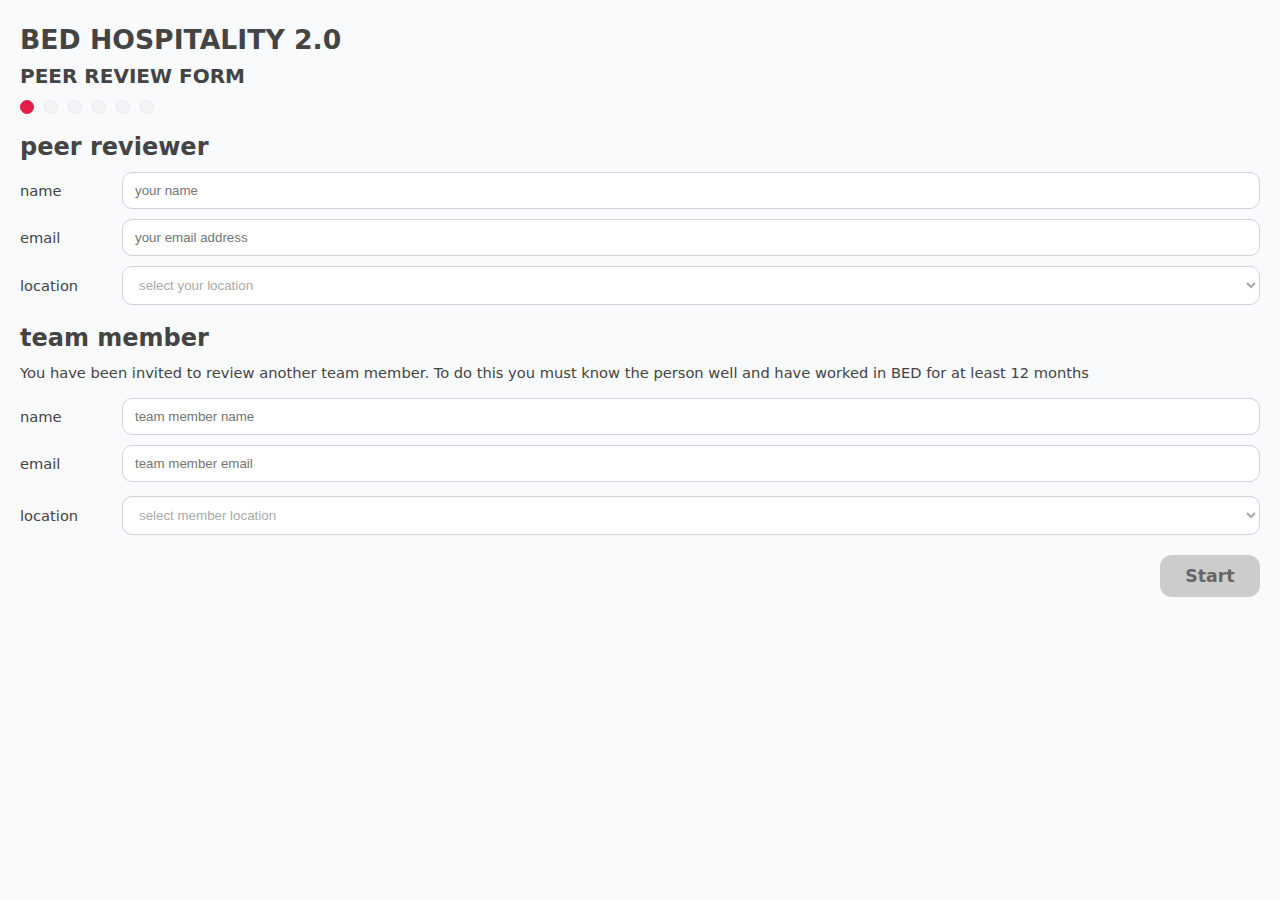
<file: peer/index.html>
<!DOCTYPE html>
<html lang="en">
    <head>
        <meta charset="utf-8" />
        <meta content="width=device-width, initial-scale=1" name="viewport" />
        <title>BED HOSPITALITY — Self-Assessment</title>
        <style>
            /* === FINAL consolidated fixes === */
            @media print {
                /* --- Score by Group rows --- */
                #pdfReport #pdfGroupRows td {
                    padding: 8px 1px !important;
                    vertical-align: middle !important;
                    font-size: 12px !important;
                    text-align: left !important;
                }

                /* --- STATEMENTS header bar alignment --- */
                #pdfReport .statements-bar {
                    display: grid !important;
                    grid-template-columns: 10% 55% 20% 15% !important; /* NO | STATEMENT | GROUP | SCORE */
                    align-items: center !important;
                    padding: 6px 10px !important;
                }
                #pdfReport .statements-bar .lbl-stmt {
                    grid-column: 1 / span 2 !important;
                    justify-self: start !important;
                    text-align: left !important;
                }
                #pdfReport .statements-bar .lbl-group {
                    grid-column: 3 !important;
                    justify-self: start !important;
                    text-align: left !important;
                }
                #pdfReport .statements-bar .lbl-score {
                    grid-column: 4 !important;
                    justify-self: center !important;
                    text-align: center !important;
                }
            }
        </style>

        <style>
              :root{
                --pad:20px; --label-w:96px; --gap:6px;
                --brand-blue:#1E90FF; --blue:#1E90FF;
                --progress-red:#E11D48; --progress-gray:#f3f4f6; --gray-300:#cfd4dc;
                --text:#111; --muted:#555; --line:#e5e7eb;
              }
              *{box-sizing:border-box}
              body{font-family:system-ui, Arial, sans-serif; background:#F9FAFB; color:var(--text); margin:0}
              .container{width:100%; margin:0; padding:24px var(--pad)}

              .h1, h1 {
              font-size:20pt;
              margin:0 0 8px 0;
              line-height:1.2;
              font-weight:900;   /* updated to heavy weight */
              color:#444;         /* unified dark gray */
            }
              .subheader{
              font-size:15pt;
              font-weight:800;
              color:#444;
              margin:0 0 12px 0;
            }
              .section-title{
              font-size:18pt;
              font-weight:700;
              color:#444;
              margin:18px 0 10px 0;
              line-height:1.25;
            }
              .intro{
              font-size:11pt;
              font-weight:400;
              line-height:1.4;
              color:#444;
              margin:4px 0 14px 0;
            }

              .progress{display:flex; gap:10px; margin:6px 0 16px 0}
              .dot{
              width:14px;
              height:14px;
              border-radius:50%;
              background:var(--progress-gray);
              border:1px solid #e5e7eb;
            }
              .dot.active{background:var(--progress-red); border-color:var(--progress-red)}

              .row{display:grid; grid-template-columns:minmax(84px, var(--label-w)) 1fr; column-gap:var(--gap); align-items:center; margin:10px 0}
              .row>label{
              font-size:11pt;
              font-weight:400;
              color:#444;
              white-space:normal;
              word-break:break-word;
            }
              .row>input, .row>select{width:100%; padding:10px 12px; font-size:10pt; border:1px solid var(--gray-300); border-radius:10px; background:#fff; transition:box-shadow .15s, border-color .15s}
              .row>input:focus, .row>select:focus{outline:none; border-color:rgba(30,144,255,.8); box-shadow:0 0 0 3px rgba(30,144,255,.18); background:#fff}
              select:invalid{color:#aaa}

              .actions{padding-left:calc(var(--label-w) + var(--gap)); margin-top:14px; display:flex; gap:10px; justify-content:flex-end}
              button { width: 100px; height: 42px; font-size: 12pt; border: none; border-radius: 14px; text-align: center; }
            button:enabled{background:var(--blue); color:#fff; cursor:pointer;}
            button:disabled{background:#ccc; color:#666; cursor:not-allowed;}


              .btn-secondary{width:120px; height:42px; font-size:12pt;}

              /* QUESTIONS */
              .q-item{padding:12px 0;  display:grid; grid-template-columns: 26px 1fr; column-gap:6px; align-items:baseline}
              .q-num{
              font-size:11pt;
              font-weight:500;       /* medium weight */
              line-height:1.4;
              color:#444;
              text-align:right;
            }
              .q-body{display:block}
              .q-title{
              display:block;
              font-size:11pt;
              font-weight:500;       /* medium weight */
              margin:0 0 3px 0;
              line-height:1.4;
              color:#444;
            }
              .q-sub{
              display:block;
              font-size:11pt;
              font-weight:400;       /* normal weight */
              margin:0 0 8px 0;
              line-height:1.4;
              color:#444;
            }
              .pill{display:inline-block; width:30px; height:30px; line-height:30px; text-align:center; border:1px solid #cfcfcf; border-radius:50%; margin-right:10px; cursor:pointer; user-select:none; font-size:16px}
              .pill.selected{background:var(--blue); color:#fff}

              /* SCORE */
              .score-kicker{font-size:11pt; font-weight:400; color:#666666; margin:12px 0 8px 0}
              .score-big{font-size:20pt; font-weight:900; color:#444; margin:0 0 24px 0}
              .gauge{position:relative; height:28px; border-radius:8px; background:linear-gradient(90deg,#ef4444 0%, #f59e0b 35%, #fbbf24 50%, #84cc16 70%, #22c55e 100%);}
              .gauge::after{content:""; position:absolute; top:-8px; bottom:-8px; width:10px; border-radius:6px; background:#444}

              /* Congrats */
              .big-check{width:120px; height:120px; border-radius:60px; background:var(--blue); display:flex; align-items:center; justify-content:center; margin:16px auto}
              .big-check:after{content:'✔'; color:#fff; font-weight:800; font-size:54px}
              .center{text-align:center}

              @media (max-width:340px){ .row{grid-template-columns:1fr; row-gap:6px} .actions{padding-left:0} .q-item{grid-template-columns: 26px 1fr;} }

              /* =========================
                 PRINT: Blue-branded template
                 Only edit inside @media print for PDF design changes.
                 ========================= */
              #pdfReport{display:none}
              @media print{

            .row>label{
              font-size:11pt;
              font-weight:400;
              color:#444;
            }
                body{background:#fff; color:#000}
                main, .modal-backdrop{display:none !important}
                #pdfReport{display:block; font-family:Arial, Helvetica, sans-serif; padding:18px 24px}

                /* ====== CHANGE COLORS HERE (global brand blue) ====== */
                /* Safe: adjust the brand blue for PDF only */
                :root{ --blue:#1E90FF; }

                /* Title block */
                .pdf-top{display:grid; grid-template-columns: 1fr 220px; gap:16px; align-items:start; margin-bottom:10px}
                .pdf-title{font-size:45px; font-weight:1000; color:1E90FF; margin:0}
                .pdf-sub { font-size:30px; font-weight:600; color:1E90FF; margin:2px 0 10px 0; line-height:1.2; text-align:left; }
                .pdf-date { font-size:15px; font-weight:450; color:1E90FF; margin:2px 0; line-height:1.2; text-align:left; }
                .pdf-divider{height:1px; background:#cfd4dc; margin:8px 0 14px 0}

                /* ====== SCORE BOX (SAFE TO EDIT) ====== */
                .score-box{
                  background:var(--blue) !important;     /* Safe: change to a hex if you want a different blue */
                  -webkit-print-color-adjust: exact;     /* Safari/Chrome */
                  print-color-adjust: exact;             /* Firefox */
                  color:#fff !important;                 /* Safe: change text color if needed */
                  border-radius:16px;
                  padding:12px 14px;
                  text-align:center;
                }
                .score-box .pct{font-size:40px; font-weight:800; margin:4px 0 2px 0}
              .score-box .raw { font-size:20px; font-weight:700; color:#fff !important; margin-bottom:6px; }
             }

            /* ====== SECTION HEADERS (SAFE TO EDIT) ====== */
            .sec-h { background:var(--blue) !important; -webkit-print-color-adjust: exact; print-color-adjust: exact; font-size:15px; color:#fff !important; font-weight:600; text-transform:uppercase; padding:6px 10px; border-radius:4px; margin:16px 0 8px 0; }
            .pdf-top { display:grid; grid-template-columns: 1fr 180px; gap:16px; align-items:start; margin-bottom:10px; }
            .pdf-title { font-size:34px; font-weight:900; color:var(--blue); margin:0; }

                /* ====== TABLE HEADERS (SAFE TO EDIT) ====== */
                table{width:100%; border-collapse:collapse}
                th{
                  background:var(--blue) !important;     /* Safe: header row color */
                  -webkit-print-color-adjust: exact;
                  print-color-adjust: exact;
                  color:#fff !important;
                  font-weight:800; text-transform:uppercase; font-size:12px; padding:8px
                }
                td{border:1px solid #d1d5db; font-size:12px; padding:8px; vertical-align:top}
                .muted{color:#666666; font-size:11px}

                /* Statements specifics */
                .st-no{width:6%}
                .st-group{width:18%}
                .st-rating{width:12%}
                .st-title{font-weight:800}
              }

              .rec-text{font-size:9pt; font-weight:400; color:#666666; margin-top:30px; line-height:1.6;}

              .group-results-header{font-size:18pt; font-weight:800; color:#444; margin-bottom:8px;}

              .rec-kicker{font-size:10pt; font-weight:400; color:#999999; margin:12px 0 8px 0}

              .group-desc{line-height:1.35; margin-top:2px; margin-bottom:14px; color:#666; font-size:.95em;}

              .score-section{margin-top:40px;}

              .group-row{padding:2px 0; margin-bottom:0;}

            /* Phase A, Step 1 final refinement — only horizontal light blue lines */
            @media print {

              /* Remove horizontal padding for Employee info cells */
              #pdfReport #pdfEmpName,
              #pdfReport #pdfEmpEmail,
              #pdfReport #pdfEmpHotel {
                padding-left: 0 !important;
                padding-right: 0 !important;
              }

              /* Table borders */
              #pdfReport table,
              #pdfReport th,
              #pdfReport td {
                border: none !important; /* remove all borders completely */
              }
              #pdfReport td {
                border-bottom: 0.5px solid #87CEFA !important; /* thin light blue horizontal line only */
              }
              #pdfReport tr:last-child td {
                border-bottom: none !important;
              }
            }

            /* Phase A — Side borders removal (print only) */
            @media print {
              /* Kill any container/card borders or shadows */
              #pdfReport .card { border: 0 !important; box-shadow: none !important; }
              /* Ensure no table frame borders */
              #pdfReport table {
                border: 0 !important;
                border-left: 0 !important;
                border-right: 0 !important;
                border-top: 0 !important;
                border-bottom: 0 !important;
                border-collapse: collapse !important;
              }
              /* Ensure no vertical borders on cells */
              #pdfReport th,
              #pdfReport td {
                border-left: 0 !important;
                border-right: 0 !important;
              }
              /* Keep only horizontal light-blue separators */
              #pdfReport td { border-bottom: 0.5px solid #87CEFA !important; }
              #pdfReport tr:last-child td { border-bottom: none !important; }
            }

            /* Phase A — Set default print page size to A4 */
            @media print {
              @page {
                size: A4;
                margin: 15mm;
              }
            }
            @media print {
              /* Information table matches Score by Group styling */
              #pdfReport #pdfInfoTable {
                table-layout: fixed;
                width: 100%;
                border-collapse: collapse;
              }
              #pdfReport #pdfInfoTable td {
                padding: 8px 1px !important;
                font-size: 12px !important;
                vertical-align: middle !important;
                text-align: left !important;
                border-bottom: 0.5px solid #87CEFA !important;
                overflow-wrap: anywhere;      /* allow long text to break */
                word-break: break-word;       /* prevent overflow */
              }
              #pdfReport #pdfInfoTable tr:last-child td {
                border-bottom: none !important;
              }
              #pdfReport #pdfInfoTable td:nth-child(odd) {
                font-weight: 600; /* make label cells bold */
              }
            }

            /* PDF: Assessment header bar with three labels aligned to table columns */
            @media print {
              #pdfReport .assess-bar{
                display:grid;
                grid-template-columns: 2fr 0.6fr 3fr; /* match group / % / description proportions */
                column-gap: 0;
                align-items: center;
              }
              #pdfReport .assess-bar .lbl-group{ text-align:left; }
              #pdfReport .assess-bar .lbl-pct{ text-align:center; }
              #pdfReport .assess-bar .lbl-desc{ text-align:left; }
            }
            @media print {
              /* Uniform spacing for all section headers */
              #pdfReport .sec-h.assess-bar {
                margin-top: 16px !important;
                margin-bottom: 6px !important;
                padding: 4px 8px !important;
              }
            }

            /* PDF: lock Statements table column widths */
            @media print {
              #pdfReport .statements-table { table-layout: fixed; width: 100%; }
            }

            /* PDF: lock Information section to 20/30/20/30 total width */
            @media print {
              /* Ensure the whole info section spans exactly the report width */
              #pdfReport .info-grid {
                display: grid !important;
                grid-template-columns: 50% 50%; /* two cards side-by-side => total 100% */
                width: 100% !important;
                gap: 0 0; /* avoid extra horizontal spacing */
              }
              /* Inside each card: labels 40%, fields 60% -> combined = 20%/30% of total */
              #pdfReport .info-grid .card {
                display: grid !important;
                grid-template-columns: 40% 60%;
                box-sizing: border-box;
                width: 100%;
                border: 0 !important; /* keep no card borders in print */
                box-shadow: none !important;
                padding-left: 12px;
                padding-right: 12px;
              }
              /* Label cells left column, field cells right column */
              #pdfReport .info-grid .card .label,
              #pdfReport .info-grid .card .kv-label { grid-column: 1; text-align: left; }
              #pdfReport .info-grid .card .value,
              #pdfReport .info-grid .card .kv-value { grid-column: 2; text-align: left; }

              /* Make sure rows align and wrap properly */
              #pdfReport .info-grid .card > * {
                break-inside: avoid;
              }
            }
              /* Align STATEMENTS over NO column (left with numbers) */
              #pdfReport .statements-bar .lbl-stmt { grid-column: 1; text-align: left; }
              /* Align GROUP over Group col, left aligned */
              #pdfReport .statements-bar .lbl-group { grid-column: 3; text-align: left; }
              /* Align SCORE over Score col, centered */
              #pdfReport .statements-bar .lbl-score { grid-column: 4; text-align: center; }

              /* Body cells alignment */
              #pdfReport .statements-table td:nth-child(1) { text-align: left; }   /* NO. */
              #pdfReport .statements-table td:nth-child(2) { text-align: left; }   /* STATEMENT text */
              #pdfReport .statements-table td:nth-child(3) { text-align: left; }   /* GROUP values */
              #pdfReport .statements-table td:nth-child(4) { text-align: center; } /* SCORE values */
            }

            /* PDF: Fine-tune Statements section header alignment and hide duplicate header rows */
            @media print {
              /* Normalize padding for the header bar to align with table columns */
              #pdfReport .statements-bar {
                padding-left: 0 !important;
                padding-right: 0 !important;
                margin-left: 0 !important;
                margin-right: 0 !important;
              }
              #pdfReport .statements-bar span {
                margin: 0 !important;
                padding: 0 !important;
              }
              #pdfReport .statements-bar .lbl-stmt { grid-column: 1; text-align: left; }
              #pdfReport .statements-bar .lbl-group { grid-column: 3; text-align: left; }
              #pdfReport .statements-bar .lbl-score { grid-column: 4; text-align: center; }

              /* Body cells alignment */
              #pdfReport .statements-table td:nth-child(1) { text-align: left; }
              #pdfReport .statements-table td:nth-child(2) { text-align: left; }
              #pdfReport .statements-table td:nth-child(3) { text-align: left; }
              #pdfReport .statements-table td:nth-child(4) { text-align: center; }

              /* Hide any residual header row (NO/STATEMENT/GROUP/RATING) */
              #pdfReport .statements-table thead,
              #pdfReport .statements-table tr:first-child th {
                display: none !important;
              }
              #pdfReport .statements-table tr:first-child td {
                display: none !important;
              }
            }

            /* PDF: Information section row vertical centering and remove bold labels */
            @media print {
              /* Vertically center each row in the Personal/Peer cards */
              #pdfReport .info-grid .card > * {
                display: flex !important;
                align-items: center !important;
                line-height: 1.3;
              }
              /* Remove bold from labels in Information section */
              #pdfReport .info-grid .card .label,
              #pdfReport .info-grid .card .kv-label,
              #pdfReport .info-grid .card .label b,
              #pdfReport .info-grid .card .label strong,
              #pdfReport .info-grid .card .kv-label b,
              #pdfReport .info-grid .card .kv-label strong {
                font-weight: 400 !important;
              }
            }
        </style>
        <script id="embeddedQuestions" type="application/json">
            []
        </script>
        <style>
            /* === FINAL fixes v68: Statements duplicate header removal + header alignment (print only) === */
            @media print {

                /* Align blue header bar labels with table columns */
                #pdfReport .statements-bar {
                    display: grid !important;
                    column-gap: 0 !important;
                    padding: 0 !important;
                    margin: 0 !important;
                }
                #pdfReport .statements-bar .lbl-stmt {
                    grid-column: 2 !important;
                    text-align: left !important;
                }
                #pdfReport .statements-bar .lbl-group {
                    grid-column: 3 !important;
                    text-align: left !important;
                }
                #pdfReport .statements-bar .lbl-score {
                    grid-column: 4 !important;
                    text-align: center !important;
                }

                /* Hide the table's header row to avoid duplication under the blue bar */
                #pdfReport #pdfStatements thead,
                #pdfReport #pdfStatements thead tr,
                #pdfReport #pdfStatements thead th {
                    display: none !important;
                }
            }
        </style>
        <style>
            /* === FINAL fixes v69: Information section row alignment + unbold labels (screen + print) === */
            #pdfReport .info-grid .fields {
                align-items: center !important;
            }
            #pdfReport .info-grid .fields label {
                font-weight: 400 !important;
            }
        </style>
        <style>
            /* === FINAL fixes v70: Blue section header alignment (screen + print) === */
            #pdfReport .statements-bar {
                display: grid !important;
                column-gap: 0 !important;
                align-items: center !important;
            }
            /* 1) "STATEMENTS" label aligns from the very left of the number column (No.) */
            #pdfReport .statements-bar .lbl-stmt {
                grid-column: 1 / span 2 !important; /* occupy No. + Statement columns so left edge aligns with numbers */
                justify-self: start !important;
                text-align: left !important;
            }
            /* 2) "GROUP" left-aligned with its data column */
            #pdfReport .statements-bar .lbl-group {
                grid-column: 3 !important;
                justify-self: start !important;
                text-align: left !important;
            }
            /* 3) Entire SCORE column centered */
            #pdfReport .statements-bar .lbl-score {
                grid-column: 4 !important;
                justify-self: center !important;
                text-align: center !important;
            }
            #pdfReport #pdfStatements td:nth-child(4),
            #pdfReport #pdfStatements th:nth-child(4) {
                text-align: center !important;
            }
        </style>
        <style>
            /* === FINAL fixes v71: Match blue header height for STATEMENTS to other bars (print) === */
            @media print {
                #pdfReport .statements-bar {
                    padding: 6px 10px !important; /* same as .sec-h default */
                    margin: 16px 0 8px 0 !important; /* restore standard sec-h margins for visual consistency */
                }
            }
        </style>
        <style>
            /* === FINAL fixes v72: Match blue header height for STATEMENTS to other bars (screen + print) === */
            #pdfReport .statements-bar {
                padding: 6px 10px !important; /* same as .sec-h default */
                margin: 16px 0 8px 0 !important;
            }
        </style>
        <style>
            .number-circle {
                display: inline-flex;
                align-items: center;
                justify-content: center;
                width: 28px; /* circle size */
                height: 28px;
                border-radius: 50%; /* makes it round */
                background-color: #1e90ff; /* same blue as rating scales, adjust if needed */
                color: #fff; /* white number */
                font-size: 16px;
                font-weight: bold;
                margin-right: 10px; /* space between circle and text */
            }
            .step {
  display: flex;
  align-items: center;
  margin: 6px 0;
  font-size: 16px;
  font-weight: 500; /* increased from 500 */
  color: #666666;
}
        </style>
        <style>
            /* Final vFinal: scoring page group line layout */
            .group-line {
                display: flex;
                justify-content: space-between;
                align-items: center;
                font-weight: 600;
                margin: 2px 0;
            }

            /* Utility for hidden headings (used in pdfReport section) */
   .visually-hidden {
  position: absolute !important;
  width: 1px;
  height: 1px;
  padding: 0;
  margin: -1px;
  overflow: hidden;
  clip: rect(0, 0, 0, 0);
  white-space: nowrap;
  border: 0;
}
/* end of this style block */
</style>

  <!-- your other CSS and scripts -->

  <style>
  /* === FINAL canonical widths for Statements: 10 / 55 / 20 / 15 === */

  #pdfReport .statements-bar {
    display: grid !important;
    grid-template-columns: 10% 55% 20% 15% !important;
    align-items: center !important;
    padding: 6px 10px !important;
  }

  @media print {
    #pdfReport .statements-table { table-layout: fixed; width:100%; }
    #pdfReport .statements-table col:nth-child(1){ width:10% !important; }
    #pdfReport .statements-table col:nth-child(2){ width:55% !important; }
    #pdfReport .statements-table col:nth-child(3){ width:20% !important; }
    #pdfReport .statements-table col:nth-child(4){ width:15% !important; }
  }
  </style>
<style>
  #confirmModal{position:fixed;inset:0;background:rgba(0,0,0,.45);display:none;align-items:center;justify-content:center;z-index:9999}
  #confirmModal .modal-box{background:#fff;border-radius:14px;box-shadow:0 2px 8px rgba(0,0,0,.25);padding:22px 24px;width:86%;max-width:380px;font-family:system-ui,Arial,sans-serif;text-align:left}
  #confirmModal .title{font-size:17px;font-weight:700;color:#111;margin:0 0 8px}
  #confirmModal .text{font-size:15px;font-weight:400;color:#333;line-height:1.5;margin:0 0 18px}
  #confirmModal .actions{display:flex;justify-content:flex-end;gap:10px}
  #confirmModal button{font-size:15px;font-weight:600;border:none;border-radius:10px;padding:8px 22px;cursor:pointer}
  #confirmModal .btn-cancel{background:#ddd;color:#333}
  #confirmModal .btn-ok{background:#1E90FF;color:#fff}
</style>
<!-- 🔧 BUTTON UNIFORMITY FIX v5 — global size, style, and alignment -->
<style>
/* === Make all buttons look identical everywhere === */
button,
a.btn,
input[type="button"],
input[type="submit"],
input[type="reset"],
.popup button,
.popup a.btn,
.modal button,
.modal a.btn,
.confirm button,
.confirm a.btn {
  box-sizing: border-box !important;
  width: 100px !important;
  min-width: 100px !important;
  max-width: 100px !important;
  height: 42px !important;                     /* same height everywhere */
  font-family: system-ui, Arial, sans-serif !important;
  font-size: 13pt !important;                  /* unified readable size */
  font-weight: 600 !important;                 /* semi-bold for clarity */
  text-transform: none !important;             /* keep natural casing */
  text-align: center !important;
  padding: 10px 12px !important;
  color: #fff !important;                      /* white text */
  background-color: #1E90FF !important;        /* brand blue */
  border: none !important;
  border-radius: 12px !important;
  white-space: nowrap !important;
  display: inline-block !important;
  cursor: pointer !important;
  transition: background 0.2s ease-in-out;
}

/* Hover & disabled states for consistency */
button:hover:not(:disabled),
a.btn:hover:not(:disabled),
.popup button:hover:not(:disabled),
.modal button:hover:not(:disabled),
.confirm button:hover:not(:disabled) {
  background-color: #187bcd !important;        /* slightly darker blue */
}

button:disabled,
.popup button:disabled,
.modal button:disabled,
.confirm button:disabled {
  background-color: #ccc !important;
  color: #666 !important;
  cursor: not-allowed !important;
}

/* === Align and space all button rows globally (includes popups/modals) === */
.actions,
.popup .actions,
.modal .actions,
.confirm .actions,
.row-btns {
  display: flex !important;
  justify-content: flex-end !important;   /* right-align all buttons */
  align-items: center !important;
  gap: 12px !important;
  margin-top: 20px !important;            /* adds one blank line above */
}
</style>
<!-- PWA support -->
<link rel="manifest" href="../icons/manifest.webmanifest">
<link rel="icon" sizes="192x192" href="../icons/icon-192.png">
<meta name="theme-color" content="#1E90FF">

</head>
    <body>
        <main class="container">
            <h1>BED HOSPITALITY 2.0</h1>
            <p class="subheader">PEER REVIEW FORM</p>
            <div class="progress" id="progressHeader"><span class="dot"></span><span class="dot"></span><span class="dot"></span> <span class="dot"></span><span class="dot"></span><span class="dot"></span></div>
            <!-- PAGE 1 -->
            <section id="welcome">
                <h2 class="section-title">peer reviewer</h2>
                <div class="row"><label for="nick">name</label><input id="nick"  placeholder="your name"></div>
               <div class="row">
  <label for="email">email</label>
  <input 
    id="email" 
    name="email" 
    type="email" 
    required 
    autocomplete="email" 
     placeholder="your email address">
</div>
                <div class="row">
                    <label for="hotel">location</label>
                    <select id="hotel" required="">
                        <option disabled="" selected="" value="">select your location</option>
                        <option>BED Changkian</option>
                        <option>BED Phrasingh</option>
                        <option>BED Nimman</option>
                        <option>BED Chiangmai Gate</option>
                        <option>BED Flying</option>
                        <option>BED Support</option>
                    </select>
                </div>
                <h2 class="section-title">team member</h2>
                <p class="intro">You have been invited to review another team member. To do this you must know the person well and have worked in BED for at least 12 months</p>
                <div class="row"><label for="peerName">name</label><input id="peerName"  placeholder="team member name"></div>
                <div class="row"><label for="peerEmail">email</label><input id="peerEmail" type="email"  placeholder="team member email"></div>
                <div class="row">
                    <label for="peerHotel">location</label>
                    <select id="peerHotel" required="">
                        <option disabled="" selected="" value="">select member location</option>
                        <option>BED Changkian</option>
                        <option>BED Phrasingh</option>
                        <option>BED Nimman</option>
                        <option>BED Chiangmai Gate</option>
                        <option>BED Flying</option>
                        <option>BED Support</option>
                    </select>
                </div>
                <div class="actions">
                    <button disabled="" id="toInstructions">Start</button>
                </div>
            </section>
            <!-- Instructions -->
            <section id="instructions" style="display: none;">
                <h2 class="section-title">before you start</h2>
                <p class="intro">
                You will get 35 statements. Read each statement and think about how the team member acts in these situations. Then give a score from 1 to 5. Be honest and sincere. This app is a mirror to show members what they're good at and what they can do better
                </p>
                <h2 class="section-title">about the scoring</h2>
                <ul class="scale-list" style="list-style: none; padding: 0; margin: 10px 0;">
                    <li class="scale-item" style="display: flex; align-items: center; gap: 10px; margin: 8px 0; font-size: 12pt;">
                        <span class="badge" style="width: 28px; height: 28px; border-radius: 50%; background: var(--blue); color: #fff; display: inline-flex; align-items: center; justify-content: center; font-weight: 700;">1</span>
                        <span>You are not good at this</span>
                    </li>
                    <li class="scale-item" style="display: flex; align-items: center; gap: 10px; margin: 8px 0; font-size: 12pt;">
                        <span class="badge" style="width: 28px; height: 28px; border-radius: 50%; background: var(--blue); color: #fff; display: inline-flex; align-items: center; justify-content: center; font-weight: 700;">2</span>
                        <span>You can be better at this</span>
                    </li>
                    <li class="scale-item" style="display: flex; align-items: center; gap: 10px; margin: 8px 0; font-size: 12pt;">
                        <span class="badge" style="width: 28px; height: 28px; border-radius: 50%; background: var(--blue); color: #fff; display: inline-flex; align-items: center; justify-content: center; font-weight: 700;">3</span>
                        <span>You are average at this</span>
                    </li>
                    <li class="scale-item" style="display: flex; align-items: center; gap: 10px; margin: 8px 0; font-size: 12pt;">
                        <span class="badge" style="width: 28px; height: 28px; border-radius: 50%; background: var(--blue); color: #fff; display: inline-flex; align-items: center; justify-content: center; font-weight: 700;">4</span>
                        <span>You are good at this</span>
                    </li>
                    <li class="scale-item" style="display: flex; align-items: center; gap: 10px; margin: 8px 0; font-size: 12pt;">
                        <span class="badge" style="width: 28px; height: 28px; border-radius: 50%; background: var(--blue); color: #fff; display: inline-flex; align-items: center; justify-content: center; font-weight: 700;">5</span>
                        <span>You are very good at this</span>
                    </li>
                </ul>
                <br />
                <br />
                <div class="actions">
                    <button class="btn-secondary" id="backToWelcome">Back</button>
                    <button id="toQ1">Start</button>
                </div>
            </section>
            <!-- Q1 -->
            <section id="q1" style="display: none;">
                <h2 class="visually-hidden">Question 1</h2>
                <div id="list-q1"></div>
                <div class="actions">
                    <button class="btn-secondary" id="backToInstructions">Back</button>
                    <button id="toQ2">Next</button>
                </div>
            </section>
            <!-- Q2 -->
            <section id="q2" style="display: none;">
                <h2 class="visually-hidden">Question 2</h2>
                <div id="list-q2"></div>
                <div class="actions">
                    <button class="btn-secondary" id="backToQ1">Back</button>
                    <button id="submitAll">Submit</button>
                </div>
            </section>
            <!-- Score -->
            <section id="finish" style="display: none;">
                <h2 class="visually-hidden">Overall Score</h2>
                <div class="score-section">
                    <div class="score-kicker">peer reviewer score</div>
                    <div class="score-big" id="scorePercent">OVERALL SCORE —%</div>
                    <div class="gauge" id="gauge"></div>
                    <div class="rec-kicker"></div>
                    <div class="rec-text" id="recText">—</div>
                </div>
                <br />
                <div id="groupResultsContainer" style="margin-top: 18px;">
                    <div class="group-summary">
                        <div class="group-results-header group-title" style="font-weight: 900; margin-bottom: 8px;">SCORE BY GROUP</div>
                        <br />
                        <div id="groupResults"></div>
                    </div>
                </div>
                <div class="actions">
                    <button class="btn-secondary" id="backToQ2">Back</button>
                    <button id="nextToPeer">Next</button>
                </div>
            </section>
            <!-- Congrats -->
            <section id="congrats" style="display: none;">
                <br />
                <br />
                <br />

               <div class="big-check"></div>
<div class="center">
  <h3 style="font-size: 32px; margin: 8px 0 6px 0; color: #444;">
    self-assessment<br />
    completed
  </h3>

  <div style="margin-top:10px;">
    <div class="step">
      <span class="number-circle">1</span>
      <span>your review scores are recorded</span>
    </div>
    <div class="step">
      <span class="number-circle">2</span>
      <span>click PDF to download the full report</span>
    </div>
    <div class="step">
      <span class="number-circle">3</span>
      <span>please send a copy to the team member</span>
    </div>
  </div>
</div>
<br />
<br />
<br />

                <div class="page-actions" style="display: flex; gap: 14px; justify-content: flex-end; margin-top: 10px;">
  <button class="btn-secondary btn-wide" id="congratsBack">Back</button>
  <button class="btn-wide" id="congratsPdf">PDF</button>
</div>

            </section>
        </main>
        <!-- Modal -->
        <div class="modal-backdrop" id="eligBackdrop" style="position: fixed; inset: 0; background: rgba(0, 0, 0, 0.35); display: none; align-items: center; justify-content: center; z-index: 50;">
            <div class="modal" style="width: min(92vw, 520px); background: #fff; border-radius: 18px; padding: 20px; box-shadow: 0 20px 60px rgba(0, 0, 0, 0.25);">
                <h3 style="margin: 0 0 10px 0; font-size: 18px;">please confirm</h3>
                <p style="margin: 0 0 18px 0; font-size: 16px; line-height: 1.5; color: #222;">I know this team member well and I worked in BED for at least 12 months</p>
                <div class="row-btns" style="display: flex; justify-content: flex-end; gap: 10px;">
                    <button class="btn-secondary" id="eligCancel">Cancel</button>
                    <button id="eligOk">OK</button>
                </div>
            </div>
        </div>
        <!-- PRINT REPORT (Blue-branded) -->
        <section aria-hidden="true" id="pdfReport">
            <h2 class="visually-hidden">PDF Report</h2>
            <div class="pdf-top">
                <div>
                    <div class="pdf-title">BED HOSPITALITY 2.0</div>
                    <div class="pdf-sub">peer review report</div>
                    <div class="pdf-date" id="pdfDate">assessment date —</div>
                </div>
                <div class="score-box">
                    <div class="pct" id="pdfTotalPct">—%</div>
                    <div class="raw" id="pdfTotalRaw">— OUT OF 175 POINTS</div>
                </div>
            </div>

            <div class="pdf-divider"></div>

            <!-- Information section -->
            <div class="sec-h assess-bar"><span class="lbl-group">INFORMATION</span></div>
            <div class="card" style="padding: 0;">
                <table id="pdfInfoTable">
                    <colgroup>
                        <col style="width: 20%;" />
                        <col style="width: 30%;" />
                        <col style="width: 20%;" />
                        <col style="width: 30%;" />
                    </colgroup>
                    <tbody>
                        <tr>
                            <td>team member</td>
                            <td id="pdfEmpName"></td>
                            <td>peer reviewer</td>
                            <td id="pdfPeerName"></td>
                        </tr>
                        <tr>
                            <td>email address</td>
                            <td id="pdfEmpEmail"></td>
                            <td>email address</td>
                            <td id="pdfPeerEmail"></td>
                        </tr>
                        <tr>
                            <td>BED location</td>
                            <td id="pdfEmpHotel"></td>
                            <td>BED location</td>
                            <td id="pdfPeerHotel"></td>
                        </tr>
                    </tbody>
                </table>
            </div>

            <!--  section -->
            <div class="sec-h assess-bar"><span class="lbl-group">SCORE SUMMARY</span></div>
            <div id="pdfBandText" style="margin-top: 10px; font-size: 16px; font-weight: 600; color: #434343; width: 100%; display: block; text-align: left; line-height: 1.5;"></div>

            <!-- Score by Group section -->
            <div class="sec-h assess-bar"><span class="lbl-group">SCORE BY GROUP</span></div>
            <div class="card" style="padding: 0;">
                <table>
                    <tbody id="pdfGroupRows">
                        <!-- rows injected -->
                    </tbody>
                </table>
            </div>

            <!-- Statements -->
            <div class="sec-h statements-bar">
                <span class="lbl-stmt" style="display: block;">STATEMENTS</span>
                <span class="lbl-group" style="display: block;">GROUP</span>
                <span class="lbl-score" style="display: block;">SCORE</span>
            </div>
            <div class="card" style="padding: 0;">
                <table id="pdfStatements">
  <colgroup>
    <col />  <!-- NO -->
    <col />  <!-- STATEMENT -->
    <col />  <!-- GROUP -->
    <col />  <!-- SCORE -->
  </colgroup>
  <thead>
    <tr>
      <th>NO</th>
      <th>STATEMENT</th>
      <th>GROUP</th>
      <th>SCORE</th>
    </tr>
  </thead>
  <tbody id="pdfStatementRows"><!-- rows injected --></tbody>
</table>

            </div>
        </section>
        <script>
            (function () {
                const S = { answers: {}, questions: [], groups: [] };
                window.__S = S;
                const el = (id) => document.getElementById(id);
                const sections = ["welcome", "instructions", "q1", "q2", "finish", "congrats"];

                function show(id) {
                    sections.forEach((s) => (document.getElementById(s).style.display = s === id ? "block" : "none"));
                    let n = 1;
                    if (id === "instructions") n = 2;
                    else if (id === "q1") n = 3;
                    else if (id === "q2") n = 4;
                    else if (id === "finish") n = 5;
                    else if (id === "congrats") n = 6;
                    setProgress(n);
                    window.scrollTo({ top: 0, behavior: "smooth" });
                }
                function setProgress(n) {
                    const dots = document.querySelectorAll("#progressHeader .dot");
                    dots.forEach((d, i) => d.classList.toggle("active", i < n));
                }
                setProgress(1);

                function stripLeadingNumber(t) {
                    return String(t || "").replace(/^\\s*\\d+\\.\\s*/, "");
                }

                function makeQ(q, ord) {
                    const wrap = document.createElement("div");
                    wrap.className = "q-item";
                    wrap.dataset.qid = q.id;
                    const num = document.createElement("div");
                    num.className = "q-num";
                    num.textContent = ord + ".";
                    wrap.appendChild(num);
                    const body = document.createElement("div");
                    body.className = "q-body";
                    const title = document.createElement("span");
                    title.className = "q-title";
                    title.textContent = stripLeadingNumber(q.statement || "");
                    body.appendChild(title);
                    if (q.subtext) {
                        const sub = document.createElement("span");
                        sub.className = "q-sub";
                        sub.textContent = q.subtext;
                        body.appendChild(sub);
                    }
                    for (let v = 1; v <= 5; v++) {
                        const p = document.createElement("span");
                        p.className = "pill";
                        p.textContent = v;
                        p.dataset.val = v;
                        p.onclick = () => {
                            S.answers[q.id] = v;
                            wrap.querySelectorAll(".pill").forEach((x) => x.classList.toggle("selected", x === p));
                        };
                        body.appendChild(p);
                    }
                    wrap.appendChild(body);
                    return wrap;
                }

                async function loadQuestions() {
                    try {
                       const res = await fetch("questions.json?v=" + Date.now(), { cache: "no-store" });
                        if (!res.ok) throw new Error("fetch failed");
                        const data = await res.json();
                        S.questions = data.questions || [];
                        S.groups = data.groups || [];
                    } catch (e) {
                        S.questions = [];
                        S.groups = [
                            { name: "Hospitality skills", description: "Standard skills for daily tasks and guest services" },
                            { name: "BED competencies", description: "Advanced abilities to read people and situations" },
                            { name: "Taking ownership", description: "Acting independently and sharing responsibility" },
                            { name: "Collaboration", description: "Building trust and helping others across BED" },
                        ];
                    }
                }

                function validateWelcome() {
                    const allFilled = ["nick", "email", "hotel", "peerName", "peerEmail", "peerHotel"].every((id) => el(id).value && el(id).value.trim() !== "");
                    el("toInstructions").disabled = !allFilled;
                }

                function computeTotals() {
                    const ids = (S.questions || []).map((q) => q.id);
                    const answered = ids.filter((id) => S.answers[id] != null);
                    const raw = answered.reduce((sum, id) => sum + (Number(S.answers[id] || 0) || 0), 0);
                    const max = (S.questions || []).length * 5;
                    const avg = answered.length ? raw / answered.length : 0;
                    const pct = answered.length ? Math.round(25 + ((avg - 1) / 4) * 75) : 25;
                    return { raw, max, pct };
                }

                function computeGroupPercents() {
                    const byGroup = {};
                    (S.groups || []).forEach((g) => (byGroup[g.name] = []));
                    (S.questions || []).forEach((q) => {
                        const g = q.group;
                        const v = parseInt(S.answers[q.id], 10);
                        if (g && !isNaN(v) && v > 0) byGroup[g].push(v);
                    });
                    const res = {};
                    Object.keys(byGroup).forEach((g) => {
                        const vals = byGroup[g];
                        if (!vals.length) {
                            res[g] = 0;
                            return;
                        }
                        const avg = vals.reduce((a, b) => a + b, 0) / vals.length;
                        res[g] = Math.round(25 + ((avg - 1) / 4) * 75);
                    });
                    return res;
                }

                function groupDescMap() {
                    const m = {};
                    (S.groups || []).forEach((g) => (m[g.name] = g.description || ""));
                    return m;
                }

                function renderGroupResults() {
                    const holder = document.getElementById("groupResults");
                    if (!holder) return;
                    const gp = computeGroupPercents();
                    const desc = groupDescMap();
                    const order = ["Hospitality skills", "BED competencies", "Taking ownership", "Collaboration"];
                    let rows = "";
                    order.forEach((name) => {
                        const p = gp[name] ?? 0;
                        rows += '<div class="group-row">' + '<div style="font-weight:600">' + name + " " + p + "%</div>" + "</div>" + '<div class="group-desc">' + (desc[name] || "") + "</div>";
                    });
                    holder.innerHTML = rows;
                }

                // Navigation + eligibility modal
                const _eligOkBtn = document.getElementById("eligOk");
                const _eligCancelBtn = document.getElementById("eligCancel");
                function openModal() {
                    document.getElementById("eligBackdrop").style.display = "flex";
                }
                function closeModal() {
                    document.getElementById("eligBackdrop").style.display = "none";
                }

                el("toInstructions").onclick = () => {
                    openModal();
                    const oldOk = _eligOkBtn.onclick;
                    const oldCancel = _eligCancelBtn.onclick;
                    _eligOkBtn.onclick = () => {
                        closeModal();
                        show("instructions");
                        _eligOkBtn.onclick = oldOk;
                        _eligCancelBtn.onclick = oldCancel;
                    };
                    _eligCancelBtn.onclick = () => {
                        closeModal();
                        _eligOkBtn.onclick = oldOk;
                        _eligCancelBtn.onclick = oldCancel;
                    };
                };
                el("backToWelcome").onclick = () => show("welcome");
                el("toQ1").onclick = () => {
                    const l = el("list-q1");
                    l.innerHTML = "";
                    (S.questions || []).slice(0, 18).forEach((q, i) => l.appendChild(makeQ(q, i + 1)));
                    show("q1");
                };
                el("backToInstructions").onclick = () => show("instructions");
                el("toQ2").onclick = () => {
                    const l = el("list-q2");
                    l.innerHTML = "";
                    (S.questions || []).slice(18, 35).forEach((q, i) => l.appendChild(makeQ(q, 19 + i)));
                    show("q2");
                };
                el("backToQ1").onclick = () => show("q1");

                el("submitAll").onclick = () => {
                    const totals = computeTotals();
                    el("scorePercent").textContent = "OVERALL SCORE " + totals.pct + "%";
                    const gauge = el("gauge");
                    gauge.style.setProperty("--marker", totals.pct + "%");
                    gauge.style.position = "relative";
                    let markerStyle = document.getElementById("markerStyle");
                    if (!markerStyle) {
                        markerStyle = document.createElement("style");
                        markerStyle.id = "markerStyle";
                        document.head.appendChild(markerStyle);
                    }
                    markerStyle.textContent = ".gauge::after{left: calc(var(--marker) - 5px);}";
                    let rec = "";
                    if(totals.pct < 50) rec = `This score suggests that you are behind. You need to develop yourself, learn more about BED, and focus more on the job. Observe others but don’t copy them. You need to find your own identity. Set a few personal goals each week and ask the team to evaluate your progress. Contact your coach for advice`;
                    else if(totals.pct < 70) rec = `This score suggests that you are taking your job too easy. You are playing in the Premier League. You need to develop yourself. Be more aware of your actions and practice.  Be more proactive and push yourself to become an equal member of the team. Ask your team for suggestions and feedback and then ask yourself: did I do things different today?`;
                    else if(totals.pct < 90) rec = `This score shows that you have great hospitality competencies. You can clearly read people and situations. But it’s important to keep challenging yourself. Use BED to learn new things. Contribute to BED 2.0 and actively help your team members by giving honest and positive feedback`;
                    else rec = `This score shows you truly understand BED. You care for people, hotel and organization and understand the meaning of Shared Leadership. Continue to lead others by example. Use your leadership strengths to grow in the organization and take an executive role in shaping BED 2.0. You are ready for the next level`;
                    document.getElementById("recText").innerHTML = rec;

                    renderGroupResults();
buildPdfReport();                                   // build PDF DOM now
document.dispatchEvent(new Event('bed:pdf-ready')); // signal: PDF is ready for export
show("finish");
        // === Trigger BED → Google Sheet Sync ===
if (typeof window.syncToSheet === 'function') {
  console.log('[BED] Manual sync trigger after PDF build');
  setTimeout(() => {
    window.syncToSheet();
  }, 500);
}
                };

                el("backToQ2").onclick = () => show("q2");
                el("nextToPeer").onclick = () => show("congrats");

                el("congratsBack").onclick = () => show("finish");

                // Validation
                ["nick", "email", "hotel", "peerName", "peerEmail", "peerHotel"].forEach((id) => {
                    el(id).addEventListener("input", validateWelcome);
                    el(id).addEventListener("change", validateWelcome);
                });
                validateWelcome();

                // Subheader update
                const subheaderEl = document.querySelector("p.subheader");
                const _oldShow = show;
                show = function (id) {
                    _oldShow(id);
                    if (!subheaderEl) return;
                    if (id === "q1") {
                        subheaderEl.textContent = "STATEMENTS PART ONE";
                    } else if (id === "q2") {
                        subheaderEl.textContent = "STATEMENTS PART TWO";
                    } else if (id === "congrats") {
                        subheaderEl.textContent = "PEER REVIEW FORM";
                    } else {
                        subheaderEl.textContent = "PEER REVIEW FORM";
                    }
                };

                function formatDate() {
                    try {
                        const dt = new Date();
                        const day = String(dt.getDate()).padStart(2, "0"); // 01–31
                        const month = String(dt.getMonth() + 1).padStart(2, "0"); // 01–12
                        const year = dt.getFullYear();
                        return `${day}-${month}-${year}`;
                    } catch (_) {
                        return "";
                    }
                }
                function buildPdfReport() {
                    // Date + score box
                    const totals = computeTotals();
                    document.getElementById("pdfDate").textContent = "assessment date " + formatDate();
                    document.getElementById("pdfTotalPct").textContent = (isFinite(totals.pct) ? totals.pct : "—") + "%";
                    document.getElementById("pdfTotalRaw").textContent = (totals.raw || 0) + " of " + ((S.questions || []).length * 5 || 175);
                    // === PDF recommendation band (under the date) ===
                    (function () {
                        const recTarget = document.getElementById("pdfBandText");
                        if (!recTarget) return;
                        let rec = "";
                        if (totals.pct < 50) {
                        rec = "This score suggests that you are behind. You need to develop yourself, learn more about BED, and focus more on the job. Observe others but don't copy them. You need to find your own identity. Set a few personal goals each week and ask the team to evaluate your progress. Contact your coach for advice";
                        } else if (totals.pct < 70) {
                        rec = "This score suggests that you are taking your job too easy. You are playing in the Premier League. You need to develop yourself. Be more aware of your actions and practice. Be more proactive and push yourself to become an equal member of the team. Ask your team for suggestions and feedback and then ask yourself: did I do things different today?";
                        } else if (totals.pct < 90) {
                        rec = "This score shows that you have great hospitality competencies. You can clearly read people and situations. But it's important to keep challenging yourself. Use BED to learn new things. Contribute to BED 2.0 and actively help your team members by giving honest and positive feedback";
                        } else {
                        rec = "This score shows you truly understand BED. You care for people, hotel and organization and understand the meaning of Shared Leadership. Continue to lead others by example. Use your leadership strengths to grow in the organization and take an executive role in shaping BED 2.0. You are ready for the next level";
                        }

                        recTarget.innerHTML =
                            "<div style='line-height:1.5; font-size:14px; color:#434343; font-weight:450;'>Your overall score is " +
                            totals.pct +
                            "% based on " +
                            totals.raw +
                            " out of " +
                            ((S.questions || []).length * 5 || 175) +
                            " points. Here's what that means:</div>" +
                            "<div style='font-size:14px; color:#434343; font-weight:450;'>" +
                            rec +
                            "</div>";

                        // Info
                        document.getElementById("pdfEmpName").textContent = document.getElementById("nick").value || "";
                        document.getElementById("pdfEmpEmail").textContent = document.getElementById("email").value || "";
                        document.getElementById("pdfEmpHotel").textContent = document.getElementById("hotel").value || "";
                        document.getElementById("pdfPeerName").textContent = document.getElementById("peerName").value || "";
                        document.getElementById("pdfPeerEmail").textContent = document.getElementById("peerEmail").value || "";
                        document.getElementById("pdfPeerHotel").textContent = document.getElementById("peerHotel").value || "";
                    })();

                    // Group rows
                    const gp = computeGroupPercents();
                    const descMap = groupDescMap();
                    const order = ["Hospitality skills", "BED competencies", "Taking ownership", "Collaboration"];
                    const body = document.getElementById("pdfGroupRows");
                    body.innerHTML = "";
                    order.forEach((name) => {
                        const tr = document.createElement("tr");
                        const tdName = document.createElement("td");
                        tdName.textContent = name;
                        const tdPct = document.createElement("td");
                        tdPct.textContent = (gp[name] != null ? gp[name] : "—") + "%";
                        const tdDesc = document.createElement("td");
                        tdDesc.textContent = descMap[name] || "(add description)";
                        tr.appendChild(tdName);
                        tr.appendChild(tdPct);
                        tr.appendChild(tdDesc);
                        body.appendChild(tr);
                    });

                    // Statements table
                    const tb = document.querySelector("#pdfStatements tbody");
                    tb.innerHTML = "";
                    (S.questions || []).forEach((q, i) => {
                        const tr = document.createElement("tr");
                        const tdNo = document.createElement("td");
                        tdNo.textContent = i + 1;
                        tdNo.className = "st-no";
                        const tdSt = document.createElement("td");
                        tdSt.innerHTML = '<div class="st-title">' + stripLeadingNumber(q.statement || "") + "</div>" + (q.subtext ? '<div class="muted">' + q.subtext + "</div>" : "");
                        const tdGp = document.createElement("td");
                        tdGp.textContent = q.group || "";
                        const tdRt = document.createElement("td");
                        tdRt.textContent = S.answers[q.id] != null ? S.answers[q.id] : "";
                        tdRt.className = "st-rating";
                        tr.appendChild(tdNo);
                        tr.appendChild(tdSt);
                        tr.appendChild(tdGp);
                        tr.appendChild(tdRt);
                        tb.appendChild(tr);
                    });
                }

                document.getElementById("congratsPdf").onclick = () => {
                    buildPdfReport();
                    window.print();
                };

                // Init
                loadQuestions();
            })();
        </script>
        <script>
            // === Validation patch v2 (uses window.__S) ===
            (function () {
                function Sref() {
                    return window.__S || window.S || {};
                }
                function qIdsFor(range) {
                    var S = Sref();
                    if (!Array.isArray(S.questions)) return [];
                    return S.questions.slice(range[0], range[1]).map(function (q) {
                        return q.id;
                    });
                }
                function allAnswered(ids) {
                    var S = Sref();
                    if (!ids.length) return false;
                    return ids.every(function (id) {
                        return S.answers && S.answers[id] != null;
                    });
                }
                function isQ1Complete() {
                    return allAnswered(qIdsFor([0, 18]));
                }
                function isQ2Complete() {
                    return allAnswered(qIdsFor([18, 35]));
                }

                // Hook pill clicks to re-evaluate states
                document.addEventListener(
                    "click",
                    function (ev) {
                        var t = ev.target;
                        if (t && t.classList && t.classList.contains("pill")) {
                            var b1 = document.getElementById("toQ2");
                            if (b1) b1.disabled = !isQ1Complete();
                            var b2 = document.getElementById("submitAll");
                            if (b2) b2.disabled = !isQ2Complete();
                        }
                    },
                    true
                );

                // After entering Q1/Q2, sync button states
                var toQ1 = document.getElementById("toQ1");
                if (toQ1) {
                    var prevToQ1 = toQ1.onclick;
                    toQ1.onclick = function () {
                        if (typeof prevToQ1 === "function") prevToQ1();
                        var b1 = document.getElementById("toQ2");
                        if (b1) b1.disabled = !isQ1Complete();
                    };
                }

                var toQ2 = document.getElementById("toQ2");
                if (toQ2) {
                    var prevToQ2 = toQ2.onclick;
                    toQ2.onclick = function () {
                        if (typeof prevToQ2 === "function") prevToQ2();
                        var sub = document.getElementById("submitAll");
                        if (sub) sub.disabled = !isQ2Complete();
                    };
                }

                // Hard guard against advancing when incomplete
                document.addEventListener(
                    "click",
                    function (ev) {
                        var id = ev.target && ev.target.id;
                        if (id === "toQ2" && !isQ1Complete()) {
                            ev.preventDefault();
                            ev.stopPropagation();
                        }
                        if (id === "submitAll" && !isQ2Complete()) {
                            ev.preventDefault();
                            ev.stopPropagation();
                        }
                    },
                    true
                );
            })();
            // === End patch ===
        </script>
        <script>
            // === Validation patch v3: robust state sync for Next/Submit ===
            (function () {
                function Sref() {
                    return window.__S || window.S || {};
                }
                function qIdsFor(range) {
                    var S = Sref();
                    if (!Array.isArray(S.questions)) return [];
                    return S.questions.slice(range[0], range[1]).map(function (q) {
                        return q.id;
                    });
                }
                function allAnswered(ids) {
                    var S = Sref();
                    if (!ids.length) return false;
                    return ids.every(function (id) {
                        return S.answers && S.answers[id] != null;
                    });
                }
                function isQ1Complete() {
                    return allAnswered(qIdsFor([0, 18]));
                }
                function isQ2Complete() {
                    return allAnswered(qIdsFor([18, 35]));
                }

                function setState() {
                    try {
                        var q1Visible = document.getElementById("q1") && document.getElementById("q1").style.display !== "none";
                        var q2Visible = document.getElementById("q2") && document.getElementById("q2").style.display !== "none";
                        var b1 = document.getElementById("toQ2");
                        if (b1 && q1Visible) b1.disabled = !isQ1Complete();
                        var b2 = document.getElementById("submitAll");
                        if (b2 && q2Visible) b2.disabled = !isQ2Complete();
                    } catch (_) {}
                }

                // Hook pill clicks to re-evaluate states
                document.addEventListener(
                    "click",
                    function (ev) {
                        var t = ev.target;
                        if (t && t.classList && t.classList.contains("pill")) {
                            setState();
                        }
                    },
                    true
                );

                // After entering Q1/Q2, sync button states
                var toQ1 = document.getElementById("toQ1");
                if (toQ1) {
                    var prevToQ1 = toQ1.onclick;
                    toQ1.onclick = function () {
                        if (typeof prevToQ1 === "function") prevToQ1();
                        setState();
                    };
                }

                var toQ2 = document.getElementById("toQ2");
                if (toQ2) {
                    var prevToQ2 = toQ2.onclick;
                    toQ2.onclick = function () {
                        if (typeof prevToQ2 === "function") prevToQ2();
                        setState();
                    };
                }

                // Wrap show() to always refresh states after page changes (without touching visuals)
                if (typeof window.show === "function") {
                    var oldShow = window.show;
                    window.show = function (id) {
                        oldShow(id);
                        setState();
                    };
                }

                // Hard guard against advancing when incomplete
                document.addEventListener(
                    "click",
                    function (ev) {
                        var id = ev.target && ev.target.id;
                        if (id === "toQ2" && !isQ1Complete()) {
                            ev.preventDefault();
                            ev.stopPropagation();
                        }
                        if (id === "submitAll" && !isQ2Complete()) {
                            ev.preventDefault();
                            ev.stopPropagation();
                        }
                    },
                    true
                );

                // Initial sync
                document.addEventListener("DOMContentLoaded", setState);
                setTimeout(setState, 0);
            })();
            // === End patch v3 ===
        </script>
        <script>
            // === Validation patch v4: DOM-based completion (resilient) ===
            (function () {
                function uniqueAnsweredCount(containerId) {
                    var box = document.getElementById(containerId);
                    if (!box) return 0;
                    var items = box.querySelectorAll(".q-item");
                    var answered = 0;
                    items.forEach(function (it) {
                        if (it.querySelector(".pill.selected")) answered++;
                    });
                    return answered;
                }
                function q1Done() {
                    return uniqueAnsweredCount("list-q1") >= 18;
                }
                function q2Done() {
                    return uniqueAnsweredCount("list-q2") >= 17;
                }

                function sync() {
                    try {
                        var q1Visible = document.getElementById("q1") && document.getElementById("q1").style.display !== "none";
                        var q2Visible = document.getElementById("q2") && document.getElementById("q2").style.display !== "none";
                        var b1 = document.getElementById("toQ2");
                        if (b1 && q1Visible) b1.disabled = !q1Done();
                        var b2 = document.getElementById("submitAll");
                        if (b2 && q2Visible) b2.disabled = !q2Done();
                    } catch (_) {}
                }

                // Monitor pill clicks
                document.addEventListener(
                    "click",
                    function (ev) {
                        var t = ev.target;
                        if (t && t.classList && t.classList.contains("pill")) {
                            // Wait a tick for .selected class to update, then sync
                            setTimeout(sync, 0);
                        }
                    },
                    true
                );

                // Wrap show() to re-sync after page changes
                if (typeof window.show === "function") {
                    var oldShow = window.show;
                    window.show = function (id) {
                        oldShow(id);
                        setTimeout(sync, 0);
                    };
                }

                // Hard guard
                document.addEventListener(
                    "click",
                    function (ev) {
                        var id = ev.target && ev.target.id;
                        if (id === "toQ2" && !q1Done()) {
                            ev.preventDefault();
                            ev.stopPropagation();
                        }
                        if (id === "submitAll" && !q2Done()) {
                            ev.preventDefault();
                            ev.stopPropagation();
                        }
                    },
                    true
                );

                // Initial sync
                document.addEventListener("DOMContentLoaded", function () {
                    setTimeout(sync, 0);
                });
                setTimeout(sync, 50);
            })();
            // === End patch v4 ===
        </script>
        <script>
            (function () {
                var bar = document.querySelector("#pdfReport .statements-bar");
                if (!bar) return;
                var labelStmt = bar.querySelector(".lbl-stmt");
                if (labelStmt) {
                    labelStmt.textContent = "STATEMENTS";
                }
                var labelGroup = bar.querySelector(".lbl-group");
                if (labelGroup) {
                    labelGroup.textContent = "GROUP";
                }
                var labelScore = bar.querySelector(".lbl-score");
                if (labelScore) {
                    labelScore.textContent = "SCORE";
                }
            })();
        </script>
        

        <script>
            

        <script>
            
        <script>
            // === Strong patch v2: force-normalize + recompute group % independent of S.groups ===
            (function () {
                const MAP = {
                    "Hospitality skills": "Hospitality skills",
                    "BED competencies": "BED competencies",
                    "Taking ownership": "Taking ownership",
                    Collaboration: "Collaboration",
                };
                const ORDER = ["Hospitality skills", "BED competencies", "Taking ownership", "Collaboration"];
                const DESC_FALLBACK = {
                    "Hospitality skills": "Standard skills for daily tasks and guest services",
                    "BED competencies": "Advanced abilities to read people and situations",
                    "Taking ownership": "Acting independently and sharing responsibility",
                    Collaboration: "Building trust and helping others across BED",
                };

                function normName(n) {
                    return MAP[n] || n;
                }

                function ensureNormalized() {
                    const S = window.__S || window.S || {};
                    if (Array.isArray(S.questions))
                        S.questions.forEach((q) => {
                            q.group = normName(q.group);
                        });
                    if (Array.isArray(S.groups))
                        S.groups.forEach((g) => {
                            g.name = normName(g.name);
                            g.description = g.description || DESC_FALLBACK[g.name] || "";
                        });
                }

                // Override computeGroupPercents to derive from questions directly
                window.computeGroupPercents = function () {
                    ensureNormalized();
                    const S = window.__S || window.S || {};
                    const buckets = Object.create(null);
                    (S.questions || []).forEach((q) => {
                        const g = normName(q.group || "");
                        if (!g) return;
                        (buckets[g] ||= []).push(parseInt(S.answers[q.id], 10) || 0);
                    });
                    // Compute BED scale %
                    const out = Object.create(null);
                    Object.keys(buckets).forEach((g) => {
                        const vals = buckets[g].filter((v) => v > 0);
                        if (!vals.length) {
                            out[g] = 0;
                            return;
                        }
                        const avg = vals.reduce((a, b) => a + b, 0) / vals.length;
                        out[g] = Math.round(25 + ((avg - 1) / 4) * 75);
                    });
                    return out;
                };

                function orderedNames() {
                    ensureNormalized();
                    const S = window.__S || window.S || {};
                    const names = new Set();
                    (S.questions || []).forEach((q) => {
                        const n = normName(q.group);
                        if (n) names.add(n);
                    });
                    (S.groups || []).forEach((g) => names.add(normName(g.name)));
                    const arr = Array.from(names);
                    // sort by ORDER
                    const idx = (n) => {
                        const i = ORDER.indexOf(n);
                        return i === -1 ? 999 : i;
                    };
                    return arr.sort((a, b) => idx(a) - idx(b));
                }

                function descMap() {
                    ensureNormalized();
                    const S = window.__S || window.S || {};
                    const d = Object.create(null);
                    (S.groups || []).forEach((g) => (d[g.name] = g.description || DESC_FALLBACK[g.name] || ""));
                    // ensure fallbacks
                    Object.keys(DESC_FALLBACK).forEach((k) => {
                        if (!(k in d)) d[k] = DESC_FALLBACK[k];
                    });
                    return d;
                }

                // Override renderers
                window.renderGroupResults = function () {
                    ensureNormalized();
                    const holder = document.getElementById("groupResults");
                    if (!holder) return;
                    const pct = window.computeGroupPercents();
                    const d = descMap();
                    holder.innerHTML = "";
                    orderedNames().forEach((name) => {
                        const p = pct[name] ?? 0;
                        const block = document.createElement("div");
                        block.className = "group-row";
                        block.innerHTML = '<div style="font-weight:700">' + name + " " + p + "%</div>" + '<div class="group-desc">' + (d[name] || "") + "</div>";
                        holder.appendChild(block);
                    });
                };

                const _origBuild = window.buildPdfReport;
                window.buildPdfReport = function () {
                    ensureNormalized();
                    if (typeof _origBuild === "function") _origBuild();
                    const body = document.getElementById("pdfGroupRows");
                    if (!body) return;
                    body.innerHTML = "";
                    const pct = window.computeGroupPercents();
                    const d = descMap();
                    orderedNames().forEach((name) => {
                        const tr = document.createElement("tr");
                        const td1 = document.createElement("td");
                        td1.textContent = name;
                        const td2 = document.createElement("td");
                        td2.textContent = (pct[name] ?? 0) + "%";
                        const td3 = document.createElement("td");
                        td3.textContent = d[name] || "";
                        tr.appendChild(td1);
                        tr.appendChild(td2);
                        tr.appendChild(td3);
                        body.appendChild(tr);
                    });
                };

                // Ensure our overrides are active BEFORE submitAll runs
                document.addEventListener("DOMContentLoaded", ensureNormalized);
                // Also prime right before clicking submit
                const sub = document.getElementById("submitAll");
                if (sub) sub.addEventListener("click", ensureNormalized, { capture: true });
                // And right before PDF print
                const pdf = document.getElementById("congratsPdf");
                if (pdf) pdf.addEventListener("click", ensureNormalized, { capture: true });
            })();
        </script>

        <script>
            // === Final hot-fix v3 (must be the last script) ===
            (function () {
                const MAP = {
                    "Hospitality skills": "Hospitality skills",
                    "BED competencies": "BED competencies",
                    "Taking ownership": "Taking ownership",
                    Collaboration: "Collaboration",
                };
                const ORDER = ["Hospitality skills", "BED competencies", "Taking ownership", "Collaboration"];
                const DESC = {
                    "Hospitality skills": "Standard skills for daily tasks and guest services",
                    "BED competencies": "Advanced abilities to read people and situations",
                    "Taking ownership": "Acting independently and sharing responsibility",
                    Collaboration: "Building trust and helping others across BED",
                };
                const norm = (n) => MAP[n] || n;

                function S() {
                    return window.__S || window.S || {};
                }

                function ensureNormalized() {
                    const s = S();
                    if (Array.isArray(s.questions)) s.questions.forEach((q) => (q.group = norm(q.group || "")));
                    if (Array.isArray(s.groups))
                        s.groups.forEach((g) => {
                            g.name = norm(g.name || "");
                            g.description = g.description || DESC[g.name] || "";
                        });
                }

                function computeGroupPercents() {
                    ensureNormalized();
                    const s = S(),
                        buckets = {};
                    (s.questions || []).forEach((q) => {
                        const g = norm(q.group || "");
                        if (!g) return;
                        (buckets[g] ||= []).push(parseInt((s.answers || {})[q.id], 10) || 0);
                    });
                    const out = {};
                    Object.keys(buckets).forEach((g) => {
                        const vals = buckets[g].filter((v) => v > 0);
                        out[g] = vals.length ? Math.round(25 + ((vals.reduce((a, b) => a + b, 0) / vals.length - 1) / 4) * 75) : 0;
                    });
                    return out;
                }

                function orderedNames() {
                    const names = new Set();
                    (S().questions || []).forEach((q) => {
                        const n = norm(q.group);
                        if (n) names.add(n);
                    });
                    (S().groups || []).forEach((g) => names.add(norm(g.name)));
                    const arr = Array.from(names);
                    return arr.sort((a, b) => (ORDER.indexOf(a) + 1 || 999) - (ORDER.indexOf(b) + 1 || 999));
                }

                // --- FORCE our renderers (overwrite anything defined earlier)
                window.renderGroupResults = function () {
                    ensureNormalized();
                    const holder = document.getElementById("groupResults");
                    if (!holder) return;
                    const pct = computeGroupPercents();
                    const desc = {};
                    (S().groups || []).forEach((g) => (desc[g.name] = g.description || DESC[g.name] || ""));
                    holder.innerHTML = "";
                    orderedNames().forEach((name) => {
                        const p = pct[name] ?? 0;
                        const wrap = document.createElement("div");
                        wrap.className = "group-row";
                        wrap.innerHTML = '<div style="font-weight:700">' + name + " " + p + "%</div>" + '<div class="group-desc">' + (desc[name] || "") + "</div>";
                        holder.appendChild(wrap);
                    });
                };

                const _build = window.buildPdfReport;
                window.buildPdfReport = function () {
                    ensureNormalized();
                    if (typeof _build === "function") _build();
                    const body = document.getElementById("pdfGroupRows");
                    if (!body) return;
                    body.innerHTML = "";
                    const pct = computeGroupPercents();
                    const desc = {};
                    (S().groups || []).forEach((g) => (desc[g.name] = g.description || DESC[g.name] || ""));
                    orderedNames().forEach((name) => {
                        const tr = document.createElement("tr");
                        const td1 = document.createElement("td");
                        td1.textContent = name;
                        const td2 = document.createElement("td");
                        td2.textContent = (pct[name] ?? 0) + "%";
                        const td3 = document.createElement("td");
                        td3.textContent = desc[name] || "";
                        tr.appendChild(td1);
                        tr.appendChild(td2);
                        tr.appendChild(td3);
                        body.appendChild(tr);
                    });
                };

                // Re-normalize and re-render at the exact moments that matter
                window.addEventListener("load", ensureNormalized);
                document.addEventListener(
                    "click",
                    function (ev) {
                        if (ev.target && ev.target.id === "submitAll") {
                            ensureNormalized();
                            setTimeout(window.renderGroupResults, 0);
                        }
                        if (ev.target && ev.target.id === "congratsPdf") {
                            ensureNormalized();
                            setTimeout(window.buildPdfReport, 0);
                        }
                    },
                    true
                );
            })();
        </script>
        <script>
            (function(){
              // Date format: DDMMMYYYY (e.g., 24Sep2025)
              function formatDateDDMMMYYYY(d=new Date()){
                const mon = ["Jan","Feb","Mar","Apr","May","Jun","Jul","Aug","Sep","Oct","Nov","Dec"];
                const dd  = String(d.getDate()).padStart(2,'0');
                return `${dd}${mon[d.getMonth()]}${d.getFullYear()}`;
              }

              // Try multiple sources to get overall % (robust)
              function getOverallPct(){
                try { if (typeof window.computeOverallPercent === 'function') {
                  const v = window.computeOverallPercent(); if (!isNaN(v)) return Math.round(v);
                }} catch(e){}
                try { if (window.totals && typeof window.totals.pct === 'number') return Math.round(window.totals.pct); } catch(e){}
                const sp = document.getElementById('scorePercent');
                if (sp) {
                  const m = sp.textContent.match(/(\d+)\s*%/);
                  if (m) return parseInt(m[1],10);
                }
                return 0;
              }
            })();
        </script>
   
<script>
  // === Final hot-fix mapping & order (override globally) ===
  window.MAP = {
    "Hospitality skills":        "Hospitality skills",
    "BED competencies":  "BED competencies",
    "Taking ownership":          "Taking ownership",
    "Collaboration":             "Collaboration",
  };

  window.ORDER = [
    "Hospitality skills",
    "BED competencies",
    "Taking ownership",
    "Collaboration",
  ];
</script>
        <script>
document.addEventListener('DOMContentLoaded', () => {
  const el = document.getElementById('peerEmail');
  if (!el) return;
  el.type = 'email';
  el.required = true;
  el.autocomplete = 'email';
  el.setAttribute('inputmode','email');
  let msg = document.createElement('small');
  msg.id = 'emailMsg';
  msg.style.display = 'block';
  msg.style.marginTop = '4px';
  el.after(msg);
  const show = () => { msg.textContent = el.checkValidity() ? '' : 'Please enter a valid email address'; };
  el.addEventListener('input', show);
  el.addEventListener('blur', show);
});
</script>
<!-- Custom "Are you sure?" confirmation modal (white, left text, right buttons) v4 (peer) -->
<div id="confirmModal" role="dialog" aria-modal="true" aria-labelledby="confirmTitle" aria-describedby="confirmText">
  <div class="modal-box">
    <div id="confirmTitle" class="title">want to submit your scores?</div>
    <div id="confirmText" class="text">after you submit your review scores will be automatically saved.</div>
    <div class="actions">
      <button id="cancelConfirm" class="btn-cancel" type="button">No</button>
      <button id="okConfirm" class="btn-ok" type="button">Yes</button>
    </div>
  </div>
</div>

<script>
/* Intercept Submit on Q2, confirm, then proceed only on "Yes" */
(function () {
  const modal  = document.getElementById("confirmModal");
  const cancel = document.getElementById("cancelConfirm");
  const ok     = document.getElementById("okConfirm");
  const submit = document.getElementById("submitAll");
  if (!modal || !submit || !cancel || !ok) return;

  // keep original submit logic (which navigates to scoring)
  const originalSubmit = submit.onclick;
  let allowPass = false;

  function intercept(e){
    if (allowPass) return;                 // allow only after "Yes"
    e.preventDefault();
    e.stopImmediatePropagation();          // block any other handlers
    modal.style.display = "flex";          // show confirm while still on Q2
    setTimeout(() => cancel.focus(), 60);
  }

  // Run first (capture) so we can stop default flow
  submit.addEventListener("click", intercept, { capture: true });

  // "No" → stay on Q2
  cancel.addEventListener("click", () => {
    modal.style.display = "none";
  });

  // "Yes" → perform the original submit flow (go to scoring)
  ok.addEventListener("click", () => {
    modal.style.display = "none";
    allowPass = true;
    try {
      if (typeof originalSubmit === "function") {
        originalSubmit();                  // invoke original handler
      } else {
        submit.click();                    // fallback (now passes)
      }
    } finally {
      allowPass = false;                   // reset guard
    }
  });
})();
</script>

<script>
document.addEventListener("bed:pdf-ready", () => {
  const finish = document.getElementById("finish");
  if (!finish) return;

  if (!finish.querySelector("#recordMsg")) {
    const p = document.createElement("p");
    p.id = "recordMsg";
    p.style.marginTop = "12px";
    p.style.fontSize = "16px";
    p.style.color = "#434343";
    p.style.textAlign = "left";

    const pdfHint = Array.from(finish.querySelectorAll("p, div"))
      .find(el => el.textContent && el.textContent.includes("Click PDF"));

    if (pdfHint) {
      pdfHint.parentNode.insertBefore(p, pdfHint);
    } else {
      finish.appendChild(p);
    }
  }
});
</script>

<script>
document.addEventListener("DOMContentLoaded", () => {
  const targetNode = document.getElementById("congrats");
  if (!targetNode) return;

  const observer = new MutationObserver(() => {
    const pdfText = targetNode.querySelector("p");
    if (pdfText && pdfText.textContent.toLowerCase().includes("click pdf")) {
      if (!document.getElementById("recordedMsg")) {
        const msg = document.createElement("p");
        msg.id = "recordedMsg";
        msg.style.fontSize = "16px";
        msg.style.color = "#434343";
        msg.style.marginBottom = "4px";
        pdfText.parentNode.insertBefore(msg, pdfText);
      }
    }
  });

  observer.observe(targetNode, { childList: true, subtree: true });
});
</script>

<script src="../gsync.js?v=21"></script>
</body>
</html>
</file>
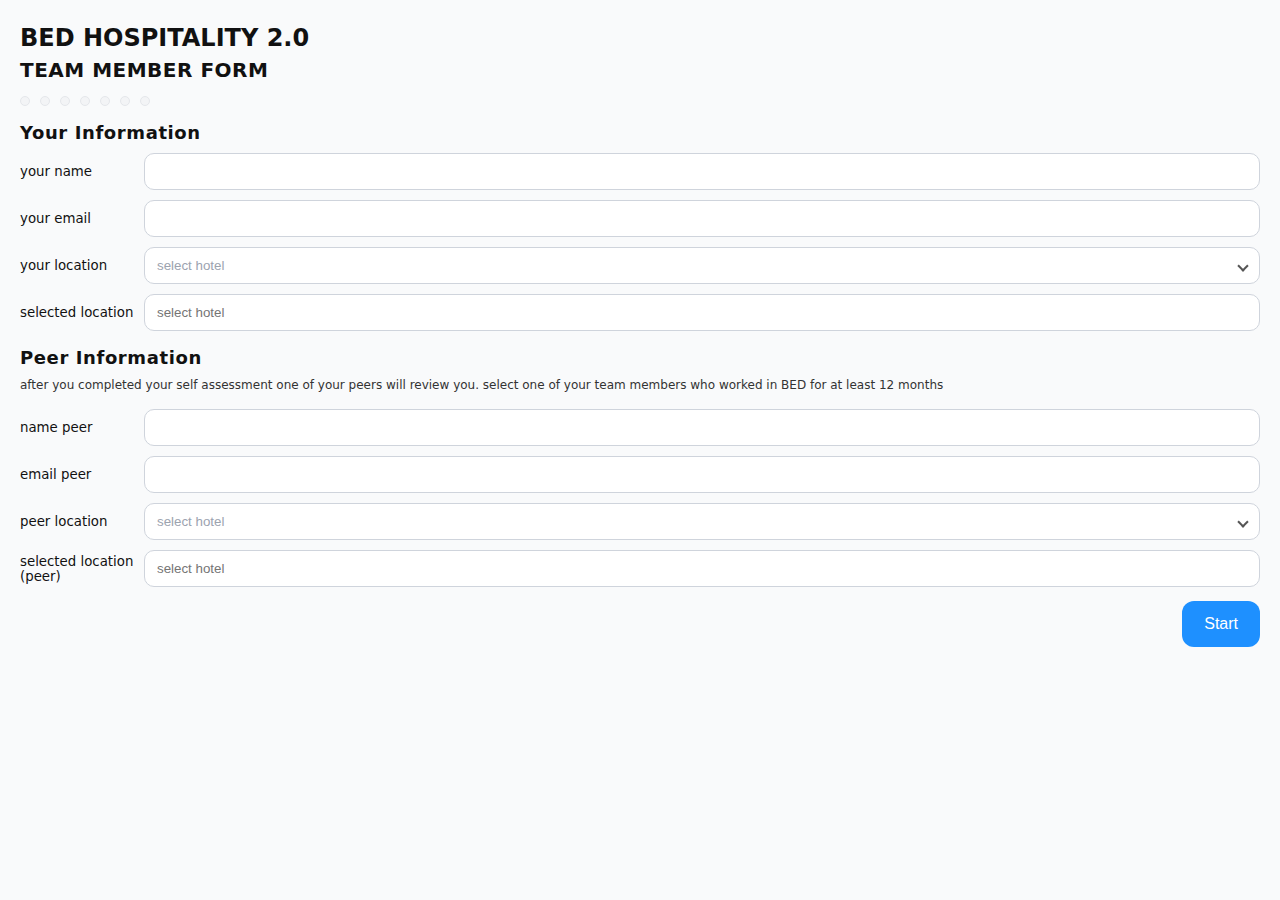
<file:  index.html>
<!doctype html>
<html lang="en">
<head>
<meta charset="utf-8"/>
<meta name="viewport" content="width=device-width, initial-scale=1"/>
<title>BED HOSPITALITY — Self Assessment</title>
<style>
  :root {
    --pad:20px;
    --label-w:118px;
    --gap:6px;
    --blue:#1E90FF;
    --red:#E11D48;
    --gray:#f3f4f6;
    --b300:#cfd4dc;
    --pill:30px;
    --txt:12px;
  }
  *{box-sizing:border-box}
  body{font-family:system-ui, Arial, sans-serif; background:#F9FAFB; color:#111; margin:0}
  .container{width:100%; margin:0; padding:24px var(--pad)}
  h1{font-size:24px; margin:0 0 6px 0; font-weight:800}
  .subheader{font-size:20px; margin:0 0 14px 0; font-weight:700; letter-spacing:.5px}
  .progress{display:flex; gap:10px; margin:6px 0 14px 0}
  .dot{width:10px; height:10px; border-radius:50%; background:var(--gray); border:1px solid #e5e7eb}
  .dot.active{background:var(--red); border-color:var(--red)}
  .section-title{font-size:18px; font-weight:800; margin:16px 0 8px 0; letter-spacing:.6px}
  .intro{font-size:12px; line-height:1.6; color:#333; margin:6px 0 14px 0}
  .row{display:grid; grid-template-columns:minmax(84px,var(--label-w)) 1fr; column-gap:var(--gap); align-items:center; margin:10px 0}
  .row>label{font-size:10pt; font-weight:400}
  .row>input{width:100%; padding:10px 12px; font-size:10pt; border:1px solid var(--b300); border-radius:10px; background:#fff}
  .picker-trigger{display:flex; align-items:center; justify-content:space-between; width:100%; padding:10px 12px; font-size:10pt; border:1px solid var(--b300); border-radius:10px; background:#fff; cursor:pointer}
  .picker-trigger .value.placeholder{color:#9ca3af}
  .caret{border:solid #555; border-width:0 2px 2px 0; display:inline-block; padding:3px; transform:rotate(45deg); margin-left:8px}
  .actions{padding-left:calc(var(--label-w) + var(--gap)); margin-top:14px; display:flex; gap:10px; justify-content:flex-end}
  button{padding:14px 22px; border:none; border-radius:12px; background:#1E90FF; color:#fff; font-size:16px; cursor:pointer}
  .btn-secondary{background:#fff; color:#111; border:1px solid #e5e7eb}
  button[disabled]{opacity:.45; cursor:not-allowed}

  /* Instruction badges */
  .badge{display:inline-flex; width:30px; height:30px; border-radius:50%; align-items:center; justify-content:center; background:#1E90FF; color:#fff; font-weight:700; margin-right:10px}
  .scale-item{display:flex; align-items:center; gap:10px; margin:8px 0; font-size:14px}

  /* Questions */
  .q-item{padding:12px 0; border-top:1px solid #e5e7eb; display:grid; grid-template-columns: 28px 1fr; column-gap:8px; align-items:start}
  .q-num{font-size:var(--txt); font-weight:700; line-height:1.35; text-align:right; color:#111}
  .q-title{display:block; font-size:var(--txt); font-weight:700; margin:0 0 3px 0; line-height:1.35}
  .q-sub{display:block; font-size:var(--txt); font-weight:400; margin:0 0 10px 0; color:#444; line-height:1.35}
  .pill{display:inline-flex; align-items:center; justify-content:center; width:var(--pill); height:var(--pill); line-height:var(--pill); text-align:center; border:1px solid #cfcfcf; border-radius:50%; margin-right:8px; cursor:pointer; user-select:none; font-size:16px}
  .pill.selected{background:#1E90FF; color:#fff}

  /* Score (LOCKED) */
  /* DO NOT EDIT: SCORING PAGE VISUALS LOCKED */
  .score-kicker{font-size:14px; color:#666; margin:12px 0 8px 0}
  .score-big{font-size:32px; font-weight:800; margin:0 0 24px 0}
  .gauge{position:relative; height:28px; border-radius:999px; background:linear-gradient(90deg,#ef4444 0%, #f59e0b 35%, #fbbf24 50%, #84cc16 70%, #22c55e 100%);}
  .gauge::after{content:""; position:absolute; top:-8px; bottom:-8px; width:10px; border-radius:6px; background:#333; left:calc(var(--score-marker) - 5px);}
  .rec-kicker{font-size:14px; color:#666; margin:24px 0 8px 0}
  .rec-text{font-size:24px; font-weight:800; line-height:1.2; margin:0 0 8px 0}

  /* Modal */
  .modal-backdrop{position:fixed; inset:0; background:rgba(0,0,0,.35); display:none; align-items:center; justify-content:center; z-index:50}
  .modal{width:min(92vw,520px); background:#fff; border-radius:18px; padding:20px; box-shadow:0 20px 60px rgba(0,0,0,.25)}
  .modal h3{margin:0 0 10px 0; font-size:18px}
  .modal p{margin:0 0 18px 0; font-size:16px; line-height:1.5; color:#222}
  .modal .row-btns{display:flex; justify-content:flex-end; gap:10px}
  .btn-wide{flex:1 1 0%; border-radius:12px; padding:14px 0; font-size:16px}

  @media (max-width:340px){ .row{grid-template-columns:1fr} .actions{padding-left:0} }
</style>

<script id="embeddedQuestions" type="application/json">[
  {
    "id": 1,
    "statement": "1. I answer very quickly to guest messages",
    "subtext": "I often check and reply right away"
  },
  {
    "id": 2,
    "statement": "2. I make my replies warm and personal",
    "subtext": "I use their name and add helpful information"
  },
  {
    "id": 3,
    "statement": "3. I make a great first impression",
    "subtext": "I know it starts with the first message"
  },
  {
    "id": 4,
    "statement": "4. I can see if a guest is stressed or relaxed",
    "subtext": "I adjust the way I check-in to the mood"
  },
  {
    "id": 5,
    "statement": "5. I ask questions before I ask passports",
    "subtext": "I welcome guests like friends"
  },
  {
    "id": 6,
    "statement": "6. I can check-in a guest in 60 seconds",
    "subtext": "I timed three standard check-ins"
  },
  {
    "id": 7,
    "statement": "7. I check in groups differently than FIT",
    "subtext": "I usually check-in groups with the leader"
  },
  {
    "id": 8,
    "statement": "8. I don't say that check-in time is 14:00",
    "subtext": "Guests can check-in when the room is ready"
  },
  {
    "id": 9,
    "statement": "9. I dont show stress when there is a problem",
    "subtext": "I know that makes guests really worry"
  },
  {
    "id": 10,
    "statement": "10. I show genuine interest during check-out",
    "subtext": "I ask about their stay or next destination"
  },
  {
    "id": 11,
    "statement": "11. I make great last impressions",
    "subtext": "I walk them out and wait until their car has left"
  },
  {
    "id": 12,
    "statement": "12. I use names to connect with guests",
    "subtext": "When it feels right I introduce myself"
  },
  {
    "id": 13,
    "statement": "13. I scan every guest every time",
    "subtext": "I dont look at a group but at each individual"
  },
  {
    "id": 14,
    "statement": "14. I am good at scanning",
    "subtext": "I see what people need before they ask"
  },
  {
    "id": 15,
    "statement": "15. I create unique surprises for guests",
    "subtext": "I do more than offering free things"
  },
  {
    "id": 16,
    "statement": "16. Music is an essential part of the vibe",
    "subtext": "I listen to make sure we play the right music"
  },
  {
    "id": 17,
    "statement": "17. I tell guests they can use other BED facilities",
    "subtext": "I offer downtown coffee, big pool or breakfast"
  },
  {
    "id": 18,
    "statement": "18. It's annoying when a room key doesn't work",
    "subtext": "I go up to make sure the new key works"
  },
  {
    "id": 19,
    "statement": "19. I talk with guests because I am interested",
    "subtext": "When I force myself it will not be real"
  },
  {
    "id": 20,
    "statement": "20. I often give my friends honest feedback",
    "subtext": "Im happy to help them to grow"
  },
  {
    "id": 21,
    "statement": "21. My friends often give me honest feedback",
    "subtext": "I'm happy they help me to grow"
  },
  {
    "id": 22,
    "statement": "22. I can answer most questions about BED",
    "subtext": "I have visited the rooms in all our hotels"
  },
  {
    "id": 23,
    "statement": "23. I understand the meaning of showtime",
    "subtext": "The magic happens from 0700-1000"
  },
  {
    "id": 24,
    "statement": "24. I have peeled my own onion",
    "subtext": "I dont act. Usually I show my true self"
  },
  {
    "id": 25,
    "statement": "25. I use ChatGPT or Gemini",
    "subtext": "I ask for help with e.g., guest messages"
  },
  {
    "id": 26,
    "statement": "26. I send messages that look like I wrote them",
    "subtext": "I don't copy AI because guests will know"
  },
  {
    "id": 27,
    "statement": "27. I use ChatGPT or Gemini",
    "subtext": "I ask help to analyze and solve problems"
  },
  {
    "id": 28,
    "statement": "28. I never gossip. I signed I Promise",
    "subtext": "I dont talk badly when someones not here"
  },
  {
    "id": 29,
    "statement": "29. I really understand that rules can be flexible",
    "subtext": "Without reasons many rules just disappear"
  },
  {
    "id": 30,
    "statement": "30. I am confident about my own judgment",
    "subtext": "I make decisions without asking permission"
  },
  {
    "id": 31,
    "statement": "31. I look after the whole hotel, not only front",
    "subtext": "I include rooms, maintenance and back areas"
  },
  {
    "id": 32,
    "statement": "32. I look around when I arrive at the hotel",
    "subtext": "I share responsibility for the whole hotel"
  },
  {
    "id": 33,
    "statement": "33. I don't pass issues to others but act myself",
    "subtext": "I follow up later to make sure it's fixed"
  },
  {
    "id": 34,
    "statement": "34. I am not afraid of the CEO or my coach",
    "subtext": "I know I am allowed to make mistakes"
  },
  {
    "id": 35,
    "statement": "35. I have no manuals that show me what to do",
    "subtext": "That means I cannot do anything wrong"
  }
]</script>
</head>
<body>
  <main class="container">
    <h1>BED HOSPITALITY 2.0</h1>
    <div class="subheader">TEAM MEMBER FORM</div>
    <div class="progress" id="progressHeader">
      <span class="dot"></span><span class="dot"></span><span class="dot"></span>
      <span class="dot"></span><span class="dot"></span><span class="dot"></span>
      <span class="dot"></span>
    </div>

    <!-- PAGE 1 -->
    <section id="welcome">
      <h2 class="section-title">Your Information</h2>
      <div class="row"><label for="nick">your name</label><input id="nick" required></div>
      <div class="row"><label for="email">your email</label><input id="email" type="email" required></div>
      <div class="row"><label for="hotelBtn">your location</label>
        <select id="hotel" style="display:none">
          <option value="">select hotel</option>
          <option>BED Changkian</option>
          <option>BED Phrasingh</option>
          <option>BED Nimman</option>
          <option>BED Chiang Mai Gate</option>
          <option>BED Flying Around</option>
          <option>BED Support</option>
        </select>
        <button id="hotelBtn" type="button" class="picker-trigger" aria-haspopup="dialog" aria-expanded="false">
          <span id="hotelLabel" class="value placeholder">select hotel</span><i class="caret"></i>
        </button>
      </div>
      <div class="row"><label for="hotelText">selected location</label><input id="hotelText" readonly placeholder="select hotel"></div>

      <h2 class="section-title">Peer Information</h2>
      <div class="intro">after you completed your self assessment one of your peers will review you. select one of your team members who worked in BED for at least 12 months</div>
      <div class="row"><label for="peerName">name peer</label><input id="peerName" required></div>
      <div class="row"><label for="peerEmail">email peer</label><input id="peerEmail" type="email" required></div>
      <div class="row"><label for="peerHotelBtn">peer location</label>
        <select id="peerHotel" style="display:none">
          <option value="">select hotel</option>
          <option>BED Changkian</option>
          <option>BED Phrasingh</option>
          <option>BED Nimman</option>
          <option>BED Chiang Mai Gate</option>
          <option>BED Flying Around</option>
          <option>BED Support</option>
        </select>
        <button id="peerHotelBtn" type="button" class="picker-trigger" aria-haspopup="dialog" aria-expanded="false">
          <span id="peerHotelLabel" class="value placeholder">select hotel</span><i class="caret"></i>
        </button>
      </div>
      <div class="row"><label for="peerHotelText">selected location (peer)</label><input id="peerHotelText" readonly placeholder="select hotel"></div>

      <div class="actions">
        <button id="toInstructions">Start</button>
      </div>
    </section>

    <!-- INSTRUCTIONS -->
    <section id="instructions" style="display:none">
      <h2 class="section-title">HOW TO ASSESS YOURSELF</h2>
      <p class="intro">
        Read each statement and think how you act in these situations. Then select the rating that best fits you.
        Be honest with yourself. The goal is to know your own strengths and opportunities
      </p>
      <h2 class="section-title">HOW TO SCORE YOURSELF</h2>
      <ul style="list-style:none; padding:0; margin:10px 0">
        <li class="scale-item"><span class="badge">1</span><span>I am not good at this</span></li>
        <li class="scale-item"><span class="badge">2</span><span>I need to be better at this</span></li>
        <li class="scale-item"><span class="badge">3</span><span>I am average at this</span></li>
        <li class="scale-item"><span class="badge">4</span><span>I am good at this</span></li>
        <li class="scale-item"><span class="badge">5</span><span>I am very good at this</span></li>
      </ul>
      <div class="actions">
        <button class="btn-secondary" id="backToWelcome">Back</button>
        <button id="toQ1">Start</button>
      </div>
    </section>

    <!-- QUESTIONS PART 1 -->
    <section id="q1" style="display:none">
      <h2 class="section-title">STATEMENTS PART 1</h2>
      <div id="list-q1"></div>
      <div class="actions">
        <button class="btn-secondary" id="backToInstructions">Back</button>
        <button id="toQ2" disabled>Next</button>
      </div>
    </section>

    <!-- QUESTIONS PART 2 -->
    <section id="q2" style="display:none">
      <h2 class="section-title">STATEMENTS PART 2</h2>
      <div id="list-q2"></div>
      <div class="actions">
        <button class="btn-secondary" id="backToQ1">Back</button>
        <button id="submitAll" disabled>Submit</button>
      </div>
    </section>

    <!-- SCORE (LOCKED) -->
    <section id="finish" style="display:none">
      <h2 class="section-title">SELF-ASSESSMENT SCORE</h2>
      <div class="score-kicker">your self assessment results</div>
      <div id="scorePercent" class="score-big">YOUR SCORE IS —%</div>
      <div class="gauge" id="gauge"></div>
      <div class="rec-kicker">our suggestion and recommendation</div>
      <div id="recText" class="rec-text">—</div>
      <div class="actions">
        <button class="btn-secondary" id="backToQ2">Back</button>
        <button id="nextToPeer">Next</button>
      </div>
    </section>

    <!-- PEER -->
    <section id="peer" style="display:none">
      <h2 class="section-title">PEER ASSESSMENT</h2>
      <h3 class="section-title" style="margin-top:4px">FIND YOUR PEER REVIEWER</h3>
      <p class="intro">
        You completed your self-assessment. The next step is peer review.
        Ask anyone in your team who has been in BED for at least 24 months to assess you.
        When they accept complete the information. When you click Done the review form is send to your peer
      </p>
      <div class="row"><label for="pNick">peer nick name</label><input id="pNick"></div>
      <div class="row"><label for="pEmail">peer email address</label><input id="pEmail" type="email"></div>
      <div style="display:flex; gap:12px; flex-wrap:wrap; margin:10px 0 18px 0">
        <span class="btn-secondary" style="padding:10px 16px; border-radius:10px; border:1px solid #d1d5db" data-code="BCK">BCK</span>
        <span class="btn-secondary" style="padding:10px 16px; border-radius:10px; border:1px solid #d1d5db" data-code="BPS">BPS</span>
        <span class="btn-secondary" style="padding:10px 16px; border-radius:10px; border:1px solid #d1d5db" data-code="BNM">BNM</span>
        <span class="btn-secondary" style="padding:10px 16px; border-radius:10px; border:1px solid #d1d5db" data-code="BCG">BCG</span>
        <span class="btn-secondary" style="padding:10px 16px; border-radius:10px; border:1px solid #d1d5db" data-code="FLY">FLY</span>
        <span class="btn-secondary" style="padding:10px 16px; border-radius:10px; border:1px solid #d1d5db" data-code="BED">BED</span>
      </div>
      <label style="display:flex; align-items:center; gap:10px; margin:10px 0 18px 0">
        <input id="agree" type="checkbox"/> <span>I agree to share my self-assessment with my peer</span>
      </label>
      <div class="actions" style="padding-left:0; justify-content:space-between">
        <button class="btn-secondary btn-wide" id="peerBack">Back</button>
        <button class="btn-wide" id="peerDone">Done</button>
      </div>
    </section>

    <!-- CONGRATS -->
    <section id="congrats" style="display:none; text-align:center">
      <h2 class="section-title">SELF- ASSESSMENT COMPLETED</h2>
      <div class="progress"><span class="dot active"></span><span class="dot active"></span><span class="dot active"></span><span class="dot active"></span><span class="dot active"></span><span class="dot active"></span><span class="dot active"></span></div>
      <div style="width:120px; height:120px; border-radius:60px; background:#1E90FF; display:flex; align-items:center; justify-content:center; margin:16px auto; color:#fff; font-size:54px; font-weight:800">✔</div>
      <h3 style="font-size:28px; margin:8px 0 6px 0">Congratulations</h3>
      <p style="font-size:18px; color:#374151">To download your complete test results please click PDF</p>
      <div class="actions" style="padding-left:0; justify-content:space-between">
        <button class="btn-secondary btn-wide" id="congratsBack">Back</button>
        <button class="btn-wide" id="congratsPdf">PDF</button>
      </div>
    </section>
  </main>

  <!-- Shared Modal -->
  <div id="modalBackdrop" class="modal-backdrop">
    <div id="modalCard" class="modal" role="dialog" aria-modal="true"></div>
  </div>

<script>
(function(){
  const STEP={welcome:1,instructions:2,q1:3,q2:4,finish:5,peer:6,congrats:7};
  const S={answers:{}, questions:[], ids1:[], ids2:[], selectedHotel:null};
  try { S.questions = JSON.parse(document.getElementById('embeddedQuestions').textContent)||[]; } catch(e) { S.questions = []; }

  const el=id=>document.getElementById(id);
  const show = id => {
    ['welcome','instructions','q1','q2','finish','peer','congrats'].forEach(s => document.getElementById(s).style.display = (s===id?'block':'none'));
    const dots=document.querySelectorAll('#progressHeader .dot'); dots.forEach((d,i)=>d.classList.toggle('active', i< (STEP[id]||1)));
    window.scrollTo({top:0});
  };
  const stripNum = t => String(t||'').replace(/^\s*\d+\.\s*/, '');

  // Build questions
  function qBlock(q, ord){
    const wrap=document.createElement('div'); wrap.className='q-item'; wrap.dataset.qid=q.id;
    const num=document.createElement('div'); num.className='q-num'; num.textContent=ord+'.'; wrap.appendChild(num);
    const body=document.createElement('div');
    const title=document.createElement('span'); title.className='q-title'; title.textContent=stripNum(q.statement); body.appendChild(title);
    if(q.subtext){ const sub=document.createElement('span'); sub.className='q-sub'; sub.textContent=q.subtext; body.appendChild(sub);}
    const group=document.createElement('div'); group.setAttribute('role','radiogroup');
    for(let v=1; v<=5; v++){ const p=document.createElement('span'); p.className='pill'; p.textContent=v; p.dataset.val=v; p.tabIndex=0; group.appendChild(p);}
    body.appendChild(group); wrap.appendChild(body); return wrap;
  }
  function build(){
    const A=S.questions; const mid=Math.ceil(A.length/2);
    const l1=el('list-q1'), l2=el('list-q2'); l1.innerHTML=''; l2.innerHTML=''; S.ids1=[]; S.ids2=[];
    A.slice(0,mid).forEach((q,i)=>{ l1.appendChild(qBlock(q,i+1)); S.ids1.push(String(q.id)); });
    A.slice(mid).forEach((q,i)=>{ l2.appendChild(qBlock(q, mid+i+1)); S.ids2.push(String(q.id)); });
    updateReady();
  }

  // Modal helpers
  const backdrop=el('modalBackdrop'), card=el('modalCard');
  function openModal(b){ card.innerHTML=''; card.appendChild(b()); backdrop.style.display='flex'; }
  const closeModal=()=>{backdrop.style.display='none'; card.innerHTML='';};

  // Custom pickers
  const OPTIONS=['BED Changkian','BED Phrasingh','BED Nimman','BED Chiang Mai Gate','BED Flying Around','BED Support'];
  function pickerContent(title, value, onPick){
    return () => {
      const w=document.createElement('div');
      const h=document.createElement('h3'); h.textContent=title; w.appendChild(h);
      const ul=document.createElement('ul'); ul.style.listStyle='none'; ul.style.padding='0'; ul.style.margin='0'; ul.style.maxHeight='50vh'; ul.style.overflow='auto';
      OPTIONS.forEach(opt=>{
        const li=document.createElement('li'); li.style.display='flex'; li.style.justifyContent='space-between'; li.style.alignItems='center';
        li.style.padding='12px 8px'; li.style.borderBottom='1px solid #eee'; li.tabIndex=0;
        const s=document.createElement('span'); s.textContent=opt;
        const dot=document.createElement('i'); dot.style.width='18px'; dot.style.height='18px'; dot.style.borderRadius='50%'; dot.style.border='2px solid #9aa4b2';
        dot.style.display='inline-flex'; dot.style.alignItems='center'; dot.style.justifyContent='center';
        if(opt===value){ dot.style.borderColor='#1E90FF'; dot.style.boxShadow='inset 0 0 0 6px #1E90FF'; }
        li.appendChild(s); li.appendChild(dot);
        li.onclick=()=>{ onPick(opt); closeModal(); };
        li.onkeydown=(e)=>{ if(e.key==='Enter'||e.key===' '){ e.preventDefault(); onPick(opt); closeModal(); } };
        ul.appendChild(li);
      });
      w.appendChild(ul);
      const btns=document.createElement('div'); btns.className='row-btns';
      const cancel=document.createElement('button'); cancel.className='btn-secondary'; cancel.textContent='Cancel'; cancel.onclick=closeModal;
      btns.appendChild(cancel); w.appendChild(btns); return w;
    }
  }
  function bindPicker(triggerId, labelId, selectId, title){
    const trigger=document.getElementById(triggerId),
          label=document.getElementById(labelId),
          select=document.getElementById(selectId);

    const syncLabel = () => {
      const mirrorEl = document.getElementById(selectId + 'Text');
      const v = select && select.value ? String(select.value) : '';
      if (v) { label.textContent = v; label.classList.remove('placeholder'); }
      else { label.textContent = 'select hotel'; label.classList.add('placeholder'); }
      if (mirrorEl) mirrorEl.value = v;
    };
    syncLabel();

    trigger.onclick = () => {
      openModal(pickerContent(title, select.value, (opt) => {
        select.value = opt;
        const evt = new Event('change', { bubbles: true });
        select.dispatchEvent(evt);
        syncLabel();
      }));
    };
    select.addEventListener('change', syncLabel);
  }
  bindPicker('hotelBtn','hotelLabel','hotel','select location');
  bindPicker('peerHotelBtn','peerHotelLabel','peerHotel','select location');

  // Answer pills
  function handlePill(elm){
    const wrap=elm.closest('.q-item'); const gid=wrap.dataset.qid; const group=elm.parentElement;
    group.querySelectorAll('.pill').forEach(p=>p.classList.remove('selected'));
    elm.classList.add('selected'); S.answers[gid]=Number(elm.dataset.val); updateReady();
  }
  document.addEventListener('click', e=>{ const p=e.target.closest('.pill'); if(p) handlePill(p); });

  function allAnswered(ids){ return ids.length && ids.every(id => S.answers[id]!=null); }
  function updateReady(){ el('toQ2').disabled=!allAnswered(S.ids1); el('submitAll').disabled=!allAnswered(S.ids2); }

  // Validation then eligibility modal (12 months)
  el('toInstructions').onclick=()=>{
    const req=[['nick',v=>!!v],['email',v=>/^[^\s@]+@[^\s@]+\.[^\s@]+$/.test(v)],['hotel',v=>!!v],['peerName',v=>!!v],['peerEmail',v=>/^[^\s@]+@[^\s@]+\.[^\s@]+$/.test(v)],['peerHotel',v=>!!v]];
    for(const [id,ok] of req){ const node=el(id); const val=node?node.value:''; if(!ok(val)){ if(id==='hotel') el('hotelBtn').focus(); else if(id==='peerHotel') el('peerHotelBtn').focus(); else node.focus(); return; } }
    openModal(()=>{ const w=document.createElement('div'); const h=document.createElement('h3'); h.textContent='Peer eligibility'; const p=document.createElement('p'); p.textContent='Does your peer have at least 12 months of BED experience?'; const btns=document.createElement('div'); btns.className='row-btns'; const cancel=document.createElement('button'); cancel.className='btn-secondary'; cancel.textContent='Cancel'; const ok=document.createElement('button'); ok.textContent='OK'; cancel.onclick=closeModal; ok.onclick=()=>{ closeModal(); build(); show('instructions'); }; btns.appendChild(cancel); btns.appendChild(ok); w.appendChild(h); w.appendChild(p); w.appendChild(btns); return w; });
  };

  // Navigation
  el('backToWelcome').onclick=()=>show('welcome');
  el('toQ1').onclick=()=>show('q1');
  el('backToInstructions').onclick=()=>show('instructions');
  el('toQ2').onclick=()=>show('q2');
  el('backToQ1').onclick=()=>show('q1');

  // Submit + Score
  el('submitAll').onclick=()=>{
    if(el('submitAll').disabled) return;
    const ids=(S.questions||[]).map(q=>q.id);
    const answered=ids.filter(id=>S.answers[id]!=null);
    const total=answered.reduce((s,id)=>s+Number(S.answers[id]||0),0);
    const avg=answered.length? total/answered.length : 0;
    const pct=answered.length? Math.round(((avg-1)/4)*100):0;
    el('scorePercent').textContent='YOUR SCORE IS '+pct+'%';
    document.documentElement.style.setProperty('--score-marker', pct + '%');
    let rec=''; if(pct<50) rec='Keep practicing!\nFocus on one habit at a time.'; else if(pct<70) rec='Good effort!\nPick two areas to improve next.'; else if(pct<85) rec='Great hospitality!\nKeep challenging yourself'; else rec='Excellent!\nBe a coach for your peers';
    el('recText').innerHTML=rec.replace(/\n/g,'<br>');
    show('finish');
  };
  el('backToQ2').onclick=()=>show('q2');
  el('nextToPeer').onclick=()=>show('peer');
  el('peerBack').onclick=()=>show('finish');
  el('peerDone').onclick=()=>{
    openModal(()=>{ const w=document.createElement('div'); const h=document.createElement('h3'); h.textContent='Peer eligibility'; const p=document.createElement('p'); p.textContent='Does your peer have at least 24 months of BED experience?'; const btns=document.createElement('div'); btns.className='row-btns'; const cancel=document.createElement('button'); cancel.className='btn-secondary'; cancel.textContent='Cancel'; const ok=document.createElement('button'); ok.textContent='OK'; cancel.onclick=closeModal; ok.onclick=()=>{ closeModal(); show('congrats'); }; btns.appendChild(cancel); btns.appendChild(ok); w.appendChild(h); w.appendChild(p); w.appendChild(btns); return w; });
  };
  el('congratsBack').onclick=()=>show('peer');
  el('congratsPdf').onclick=()=>window.print();
})();
</script>
</body>
</html>
</file>
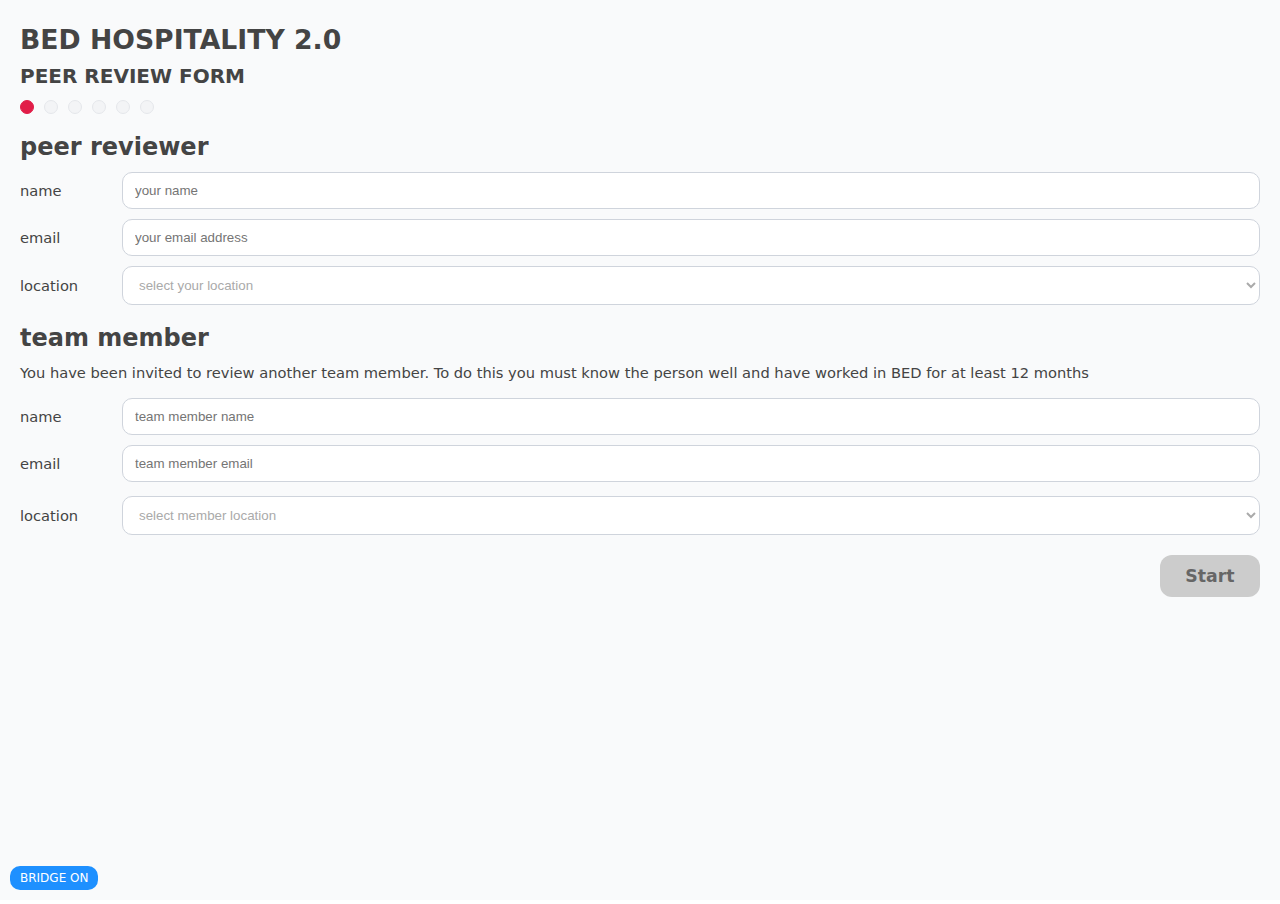
<file: bridge.html>
<!doctype html>
<html lang="en">
<head>
  <meta charset="utf-8" />
  <meta name="viewport" content="width=device-width,initial-scale=1" />
  <title>BED Bridge</title>
  <style>
    html,body{height:100%;margin:0}
    #app{width:100%;height:100%;border:0}
    #status{position:fixed;right:10px;bottom:10px;padding:8px 12px;border-radius:6px;
      font:14px system-ui,sans-serif;display:none;z-index:9999}
    #status.ok{background:#d4edda;color:#155724;display:inline-block}
    #status.error{background:#f8d7da;color:#721c24;display:inline-block}
    #badge{position:fixed;left:10px;bottom:10px;background:#1E90FF;color:#fff;
      padding:6px 10px;border-radius:10px;font:12px/1 system-ui,sans-serif;z-index:9999}
  </style>
</head>
<body>
  <!-- Default to TEAM so it never shows blank -->
  <iframe id="app" src="team/index.html"></iframe>
  <div id="status"></div>
  <div id="badge">BRIDGE ON</div>

  <script>
  /* ====== CONFIG ====== */
  const GS_ENDPOINT = 'https://script.google.com/macros/s/AKfycbxuCs7VB4t-iSbvv_PneUs0dA8wbB3GeUR2QmaNelUEU4IbGmkrhPr_QksIaZwlvkGA/exec';
  /* ==================== */

  const app = document.getElementById('app');
  const statusEl = document.getElementById('status');
  const params = new URLSearchParams(location.search);
  const view = (params.get('view')||'').toLowerCase();

  // Robust URL resolver (avoids blank if relative paths act weird)
  const teamURL = new URL('team/index.html', location.href).href;
  const peerURL = new URL('peer/index.html', location.href).href;

  // Force correct target (TEAM default; ?view=peer switches)
  app.src = view === 'peer' ? peerURL : teamURL;

  // If load fails, show hint
  app.addEventListener('error', ()=> showStatus('✖ Could not load form', false));
  // If body is empty after load, retry alternate target once
  app.addEventListener('load', ()=>{
    try {
      const doc = app.contentDocument || app.contentWindow.document;
      if (!doc || !doc.body || !doc.body.children.length) {
        app.src = (app.src === teamURL) ? peerURL : teamURL;
      } else {
        attachBridge();
      }
    } catch (_) { /* ignore */ }
  });

  function showStatus(msg, ok=true){
    statusEl.textContent = msg;
    statusEl.className = ok ? 'ok' : 'error';
    statusEl.style.display = 'inline-block';
    setTimeout(()=> statusEl.style.display='none', 4000);
  }

  function currentFormType(doc){
    const t = (doc.querySelector('.subheader')?.textContent||'').toLowerCase();
    return t.includes('peer') ? 'peer' : 'team';
  }

  function collectFields(doc){
    doc.querySelectorAll('input[id],select[id],textarea[id]').forEach(el=>{
      if(!el.name) el.name = el.id;
    });
    const o = { form: currentFormType(doc) };
    const f = doc.querySelector('form');
    if (f){
      const fd = new FormData(f);
      for (const [k,v] of fd.entries()) o[k]=v;
    } else {
      doc.querySelectorAll('input,select,textarea,[data-field]').forEach(el=>{
        const name = el.name || el.dataset.field; if(!name) return;
        if ((el.type==='checkbox'||el.type==='radio')) { if(el.checked) o[name]=el.value||'on'; }
        else { o[name] = el.value ?? ''; }
      });
    }
    const scoreEl = doc.getElementById('scorePercent');
    if (scoreEl) o.score_percent = scoreEl.textContent.trim();
    return o;
  }

  async function postToSheet(payload){
    const p = new URLSearchParams();
    Object.entries(payload).forEach(([k,v])=>p.append(k,String(v)));
    const res = await fetch(GS_ENDPOINT,{
      method:'POST',
      headers:{'Content-Type':'application/x-www-form-urlencoded;charset=UTF-8'},
      body:p.toString()
    });
    let json=null; try{ json=await res.json(); }catch(_){}
    if(!res.ok || !json || json.ok!==true){
      throw new Error((json&&json.error)||('HTTP '+res.status));
    }
  }

  // Confirm modal (matches your style)
  function confirmSubmit(doc, text='Are you sure you want to submit? Your answers will be saved to the spreadsheet.'){
    return new Promise((resolve,reject)=>{
      let backdrop = doc.getElementById('bridgeConfirmBackdrop');
      if(!backdrop){
        backdrop = doc.createElement('div');
        backdrop.id='bridgeConfirmBackdrop';
        backdrop.style.cssText='position:fixed;inset:0;background:rgba(0,0,0,.35);display:flex;align-items:center;justify-content:center;z-index:50;';
        const card = doc.createElement('div');
        card.style.cssText='width:min(92vw,520px);background:#fff;border-radius:18px;padding:20px;box-shadow:0 20px 60px rgba(0,0,0,.25);';
        card.innerHTML = `
          <h3 style="margin:0 0 10px 0;font-size:18px;">please confirm</h3>
          <p style="margin:0 0 18px 0;font-size:16px;line-height:1.5;color:#222;">${text}</p>
          <div style="display:flex;gap:10px;justify-content:flex-end;">
            <button id="bridgeCancel" style="width:120px;height:42px;font-size:12pt;border:1px solid #ccc;border-radius:14px;background:#f3f4f6;color:#111;">Cancel</button>
            <button id="bridgeOk" style="width:120px;height:42px;font-size:12pt;border:none;border-radius:14px;background:#1E90FF;color:#fff;">Submit</button>
          </div>`;
        backdrop.addEventListener('click',(e)=>{ if(e.target===backdrop){ backdrop.remove(); reject(new Error('cancelled')); }});
        doc.body.appendChild(backdrop);
        doc.getElementById('bridgeCancel').addEventListener('click',()=>{ backdrop.remove(); reject(new Error('cancelled')); });
        doc.getElementById('bridgeOk').addEventListener('click',()=>{ backdrop.remove(); resolve(true); });
      } else {
        doc.body.appendChild(backdrop); // ensure on top
      }
    });
  }

  let savedOnce=false;
  async function saveNow(doc, tag='submit'){
    if(savedOnce) return;
    savedOnce=true;
    try{
      const data = collectFields(doc);
      data._trigger = tag;
      await postToSheet(data);
      showStatus('✔ Saved!', true);
    }catch(e){
      savedOnce=false;
      showStatus('✖ Error: '+e.message, false);
    }
  }

  function attachBridge(){
    const doc = app.contentDocument || app.contentWindow.document;
    doc.addEventListener('click', async (ev)=>{
      const el = ev.target.closest('button,[role="button"],input[type="submit"]'); if(!el) return;
      const txt = (el.textContent||el.value||'').trim().toLowerCase();

      if (el.id==='submitAll' || /(^|\b)submit(\b|$)/.test(txt)) {
        try { await confirmSubmit(doc); await saveNow(doc,'submit-confirm'); } catch(_){}
      }
      if (el.id==='congratsPdf' || /(^|\b)pdf(\b|$)/.test(txt)) {
        await saveNow(doc,'pdf-click');
      }
    }, {capture:true});
  }
  </script>
</body>
</html>
</file>
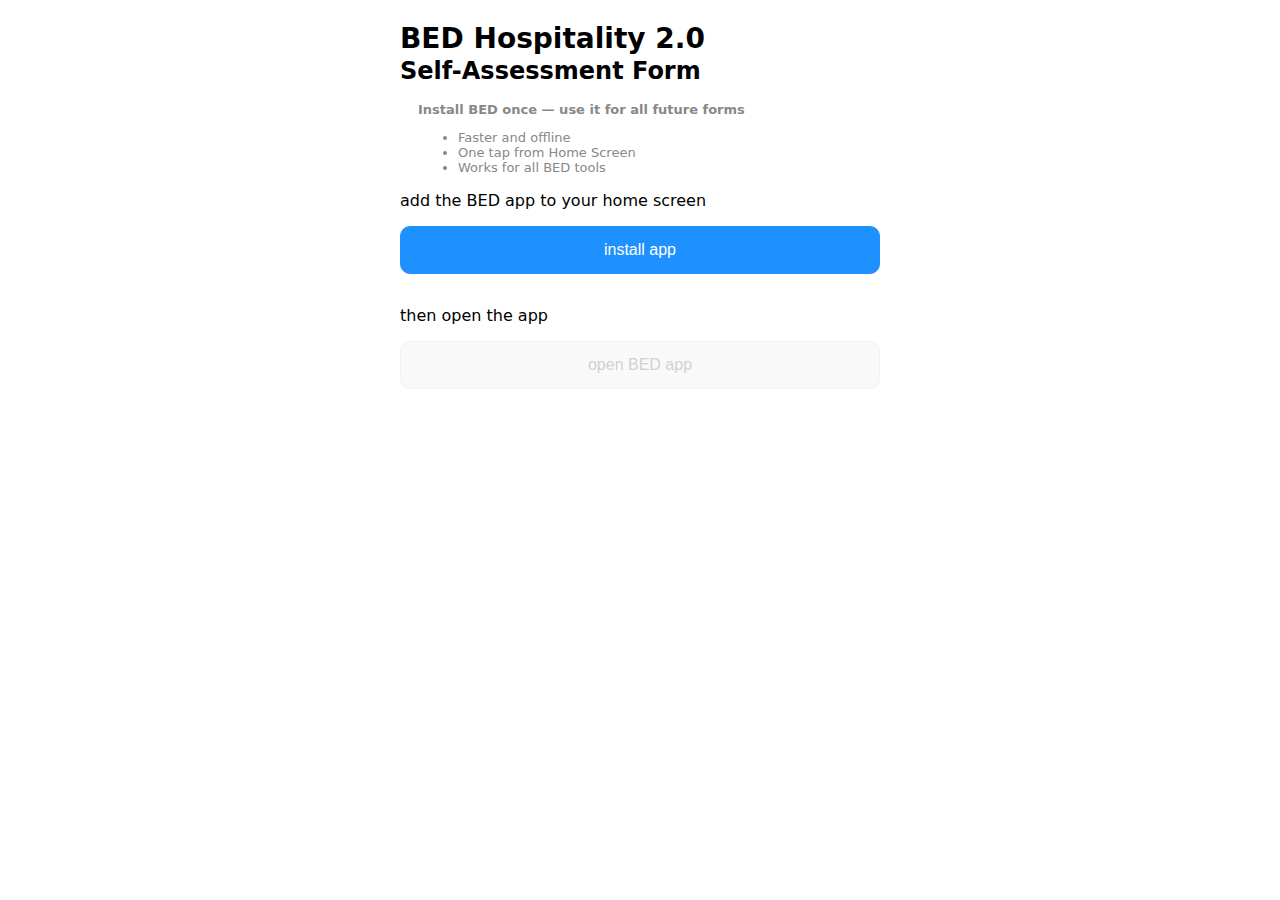
<file: install.html>
<!DOCTYPE html>
<html lang="en">
<head>
  <meta charset="utf-8" />
  <meta name="viewport" content="width=device-width, initial-scale=1" />
  <title>BED – Install</title>

  <!-- Manifest + theme -->
  <link rel="manifest" href="manifest.json">
  <meta name="theme-color" content="#1E90FF">

  <!-- Register service worker -->
  <script>
  if ('serviceWorker' in navigator) {
    navigator.serviceWorker.register('sw.js', {scope: './'})
      .then(reg => console.log('SW registered', reg))
      .catch(err => console.error('SW failed', err));
  }
  </script>

  <style>
    :root{--blue:#1E90FF; --grey:#888;}
    body{font-family: system-ui, Arial, sans-serif; margin:0; padding:24px;}
    .wrap{max-width:480px; margin:0 auto;}
    .h1{font-weight:700; font-size:28px; line-height:1.1; margin:0;}
    .h2{font-weight:700; font-size:24px; line-height:1.2; margin:2px 0 16px;}
    .btn{width:100%; padding:14px 16px; border:1px solid #ddd; border-radius:10px; font-size:16px; cursor:pointer;}
    .btn-primary{background:var(--blue); color:#fff; border-color:var(--blue);}
    .btn[disabled]{opacity:.45; cursor:not-allowed; background:#f2f2f2; color:#999; border-color:#e5e5e5;}
    .spacer{height:16px;}
    .checklist{color:var(--grey); font-size:13px; margin:8px 0 16px; padding-left:18px;}
    .ios{position:fixed; inset:0; background:rgba(0,0,0,.5); display:none; align-items:center; justify-content:center;}
    .card{background:#fff; padding:16px; border-radius:12px; max-width:420px; box-shadow:0 6px 30px rgba(0,0,0,.15);}
    .card h3{margin:0 0 8px; font-size:18px;}
    .card ol{margin:8px 0; padding-left:20px;}
    .toast{position:fixed; left:50%; bottom:24px; transform:translateX(-50%); background:#333; color:#fff; padding:10px 14px; border-radius:8px; font-size:14px; display:none;}
  </style>
</head>
<body>
  <div class="wrap">
    <div class="h1">BED Hospitality 2.0</div>
    <div class="h2">Self-Assessment Form</div>

    <div class="checklist"><strong>Install BED once — use it for all future forms</strong>
      <ul>
        <li>Faster and offline</li>
        <li>One tap from Home Screen</li>
        <li>Works for all BED tools</li>
      </ul>
    </div>

    <p class="note">add the BED app to your home screen</p>
    <button id="installBtn" class="btn btn-primary">install app</button>

    <div class="spacer"></div>

    <p class="note">then open the app</p>
    <button id="openBtn" class="btn" disabled>open BED app</button>
  </div>

  <!-- iOS instructions -->
  <div id="ios" class="ios" role="dialog" aria-modal="true">
    <div class="card">
      <h3>Add to Home Screen</h3>
      <ol>
        <li>Tap the <em>Share</em> icon in Safari</li>
        <li>Tap <strong>Add to Home Screen</strong></li>
        <li>Open <strong>BED</strong> from your Home Screen</li>
      </ol>
      <button id="iosClose" class="btn" style="margin-top:8px;">OK</button>
    </div>
  </div>

  <div id="toast" class="toast">Please install BED first</div>

<script>
let deferredPrompt=null;

const isStandalone = () =>
  window.matchMedia('(display-mode: standalone)').matches ||
  window.navigator.standalone === true;

const $ = (s)=>document.querySelector(s);
const toast = (t)=>{
  const el=$("#toast"); el.textContent=t; el.style.display='block';
  setTimeout(()=>el.style.display='none',1800);
};

addEventListener('beforeinstallprompt', (e)=>{
  e.preventDefault(); deferredPrompt=e;
});

addEventListener('appinstalled', ()=>{
  localStorage.setItem('bed_installed','1');
  updateOpenState();
});

function showIOSHowTo(){ $("#ios").style.display='flex'; }
$("#iosClose").onclick=()=>$("#ios").style.display='none';

function updateOpenState(){
  const on = isStandalone();
  const ob = $("#openBtn");
  ob.disabled=!on;
  if(on){ ob.classList.add('btn-primary'); } else { ob.classList.remove('btn-primary'); }
}

function init(){
  updateOpenState();

  $("#installBtn").onclick = async ()=>{
    if(deferredPrompt){
      deferredPrompt.prompt();
      await deferredPrompt.userChoice;
      deferredPrompt = null;
      setTimeout(updateOpenState, 500);
    }else{
      showIOSHowTo();
    }
  };

  $("#openBtn").onclick = ()=>{
    if(isStandalone()){ location.href = 'selection.html'; }
    else toast('Please install BED first');
  };
}

addEventListener('visibilitychange', ()=>{ if(document.visibilityState==='visible') updateOpenState(); });
init();
</script>
</body>
</html>
</file>
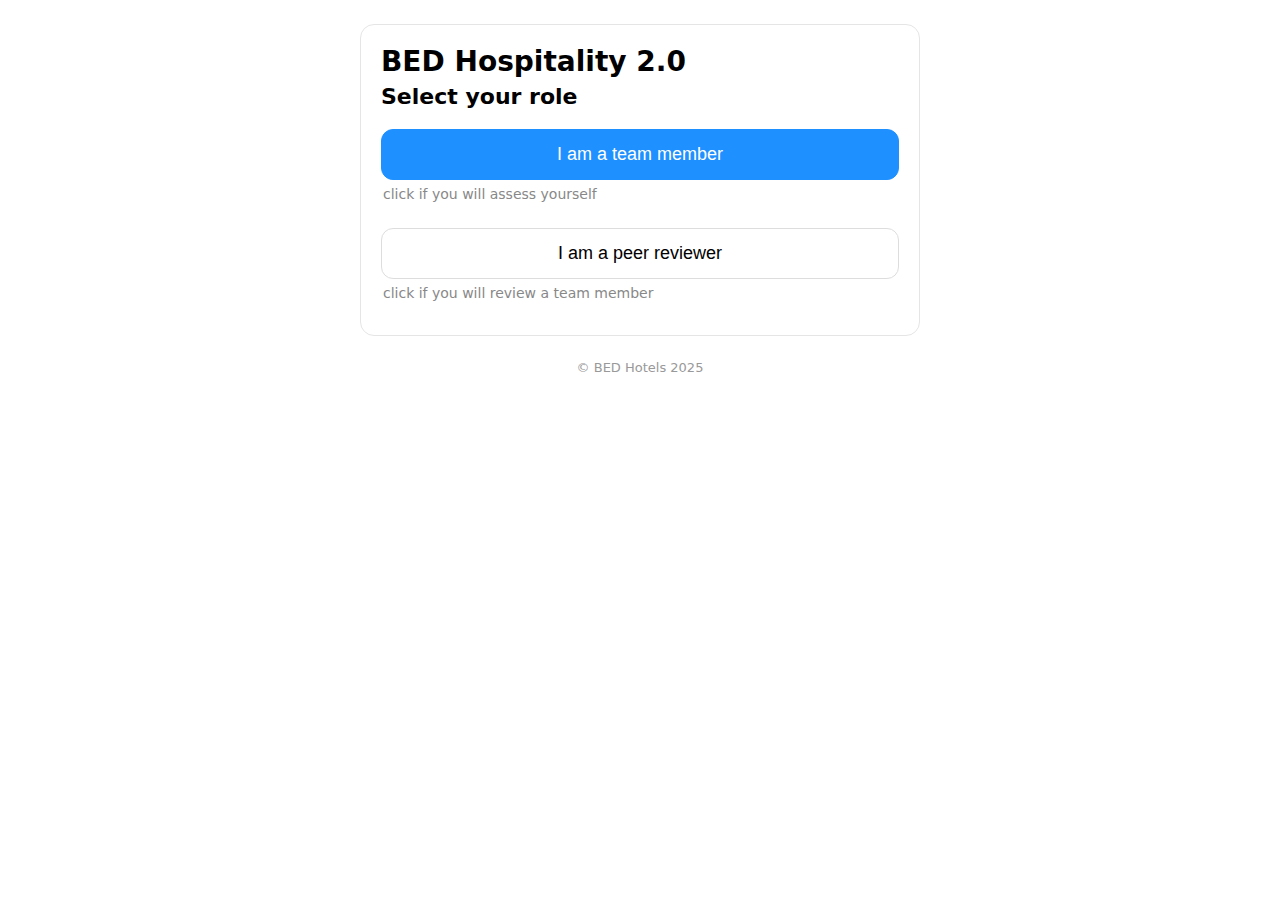
<file: selection.html>
<!doctype html>
<html lang="en">
<head>
  <meta charset="utf-8" />
  <meta name="viewport" content="width=device-width,initial-scale=1" />
  <title>BED – Select your role</title>
  <style>
    :root{--blue:#1E90FF;--grey:#888}
    body{font-family:system-ui,Arial,sans-serif;margin:0;padding:24px}
    .wrap{max-width:560px;margin:0 auto}
    h1{font-size:28px;font-weight:800;margin:0 0 6px}
    h2{font-size:22px;font-weight:700;margin:0 0 20px}
    .note{color:var(--grey);font-size:14px;margin:6px 2px 14px}
    .btn{width:100%;padding:14px 16px;border:1px solid #ddd;border-radius:12px;
         font-size:18px;cursor:pointer;background:#fff}
    .btn.primary{background:var(--blue);color:#fff;border-color:var(--blue)}
    .card{border:1px solid #e5e5e5;border-radius:14px;padding:20px}
    .footer{color:#999;text-align:center;margin-top:24px;font-size:13px}
  </style>
</head>
<body>
  <div class="wrap">
    <div class="card">
      <h1>BED Hospitality 2.0</h1>
      <h2>Select your role</h2>

      <button class="btn primary" onclick="location.href='team/index.html'">
        I am a team member
      </button>
      <div class="note">click if you will assess yourself</div>

      <button class="btn" style="margin-top:12px"
              onclick="location.href='peer/index.html'">
        I am a peer reviewer
      </button>
      <div class="note">click if you will review a team member</div>
    </div>

    <div class="footer">© BED Hotels 2025</div>
  </div>
</body>
</html>
</file>
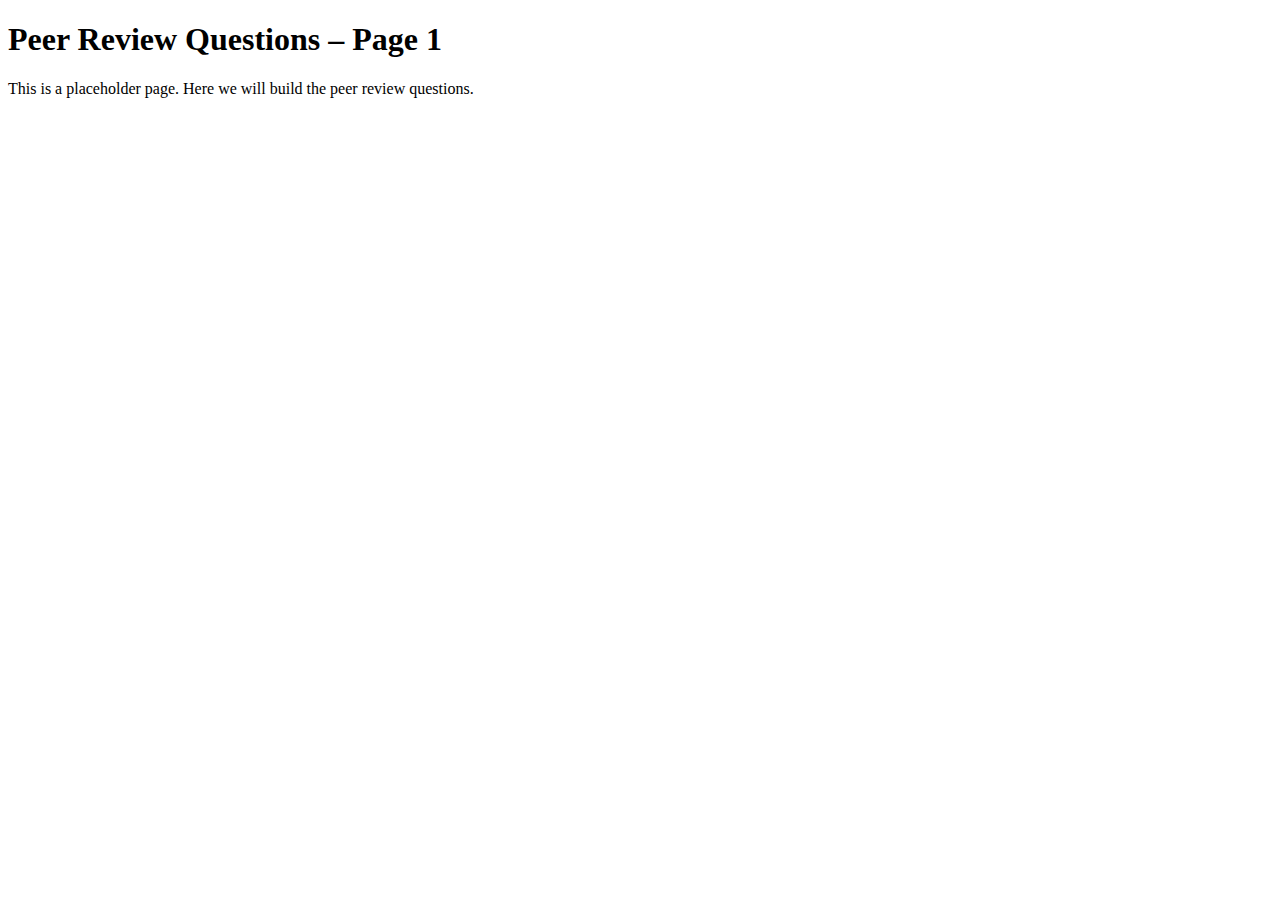
<file: peer/questions-part1.html>
<!DOCTYPE html>
<html lang="en">
<head>
  <meta charset="utf-8" />
  <meta name="viewport" content="width=device-width, initial-scale=1" />
  <title>BED – Peer Questions</title>
  <link rel="manifest" href="../manifest.json">
  <meta name="theme-color" content="#1E90FF">
  <script>
  if ('serviceWorker' in navigator) {
    navigator.serviceWorker.register('../sw.js', {scope: '../'});
  }
  </script>
</head>
<body>
  <h1>Peer Review Questions – Page 1</h1>
  <p>This is a placeholder page. Here we will build the peer review questions.</p>
</body>
</html>
</file>
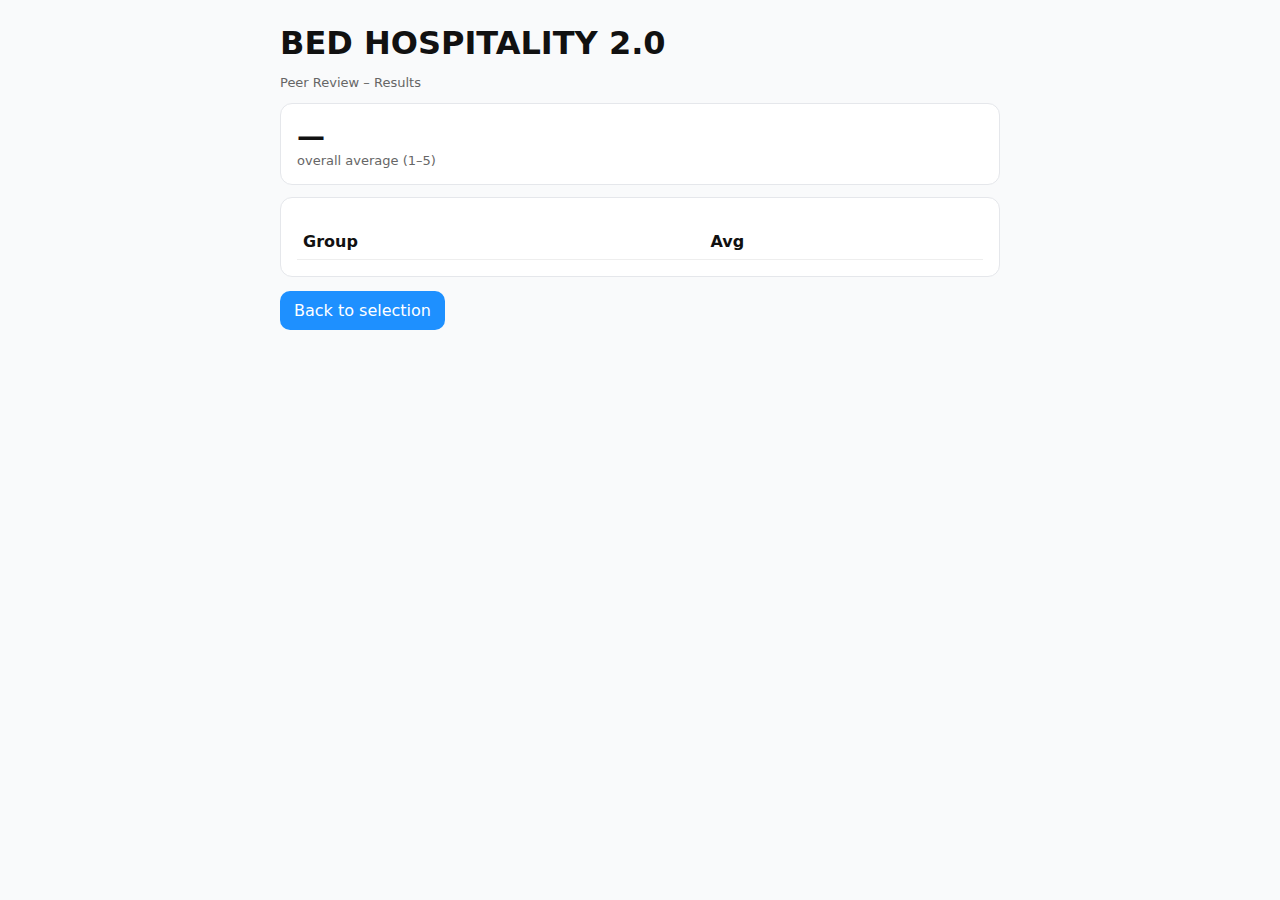
<file: peer/scoring.html>
<!doctype html>
<html lang="en">
<head>
  <meta charset="utf-8" />
  <meta name="viewport" content="width=device-width,initial-scale=1" />
  <title>BED – Peer Scoring</title>
  <style>
    body {
      font-family: system-ui, Arial, sans-serif;
      margin: 0;
      background: #F9FAFB;
      color: #111;
    }
    .wrap {
      max-width: 720px;
      margin: 0 auto;
      padding: 24px;
    }
    h1 {
      margin: 0 0 6px;
      font-weight: 900;
    }
    .card {
      background: #fff;
      border: 1px solid #e5e7eb;
      border-radius: 12px;
      padding: 16px;
      margin-top: 12px;
    }
    .kpi {
      font-size: 28px;
      font-weight: 900;
      margin: 0;
    }
    table {
      width: 100%;
      border-collapse: collapse;
      margin-top: 10px;
    }
    th, td {
      border-bottom: 1px solid #eee;
      padding: 8px 6px;
      text-align: left;
    }
    .btn {
      display: inline-block;
      margin-top: 14px;
      padding: 10px 14px;
      border-radius: 10px;
      background: #1E90FF;
      color: #fff;
      text-decoration: none;
    }
    .muted {
      color: #666;
      font-size: 13px;
    }
  </style>
</head>
<body>
  <main class="wrap">
    <h1>BED HOSPITALITY 2.0</h1>
    <p class="muted">Peer Review – Results</p>

    <div class="card">
      <div id="overall" class="kpi">—</div>
      <div class="muted">overall average (1–5)</div>
    </div>

    <div class="card">
      <table id="byGroup">
        <thead>
          <tr><th>Group</th><th>Avg</th></tr>
        </thead>
        <tbody></tbody>
      </table>
    </div>

    <a class="btn" href="../selection.html">Back to selection</a>
  </main>

  <script>
  (async () => {
    // Load stored answers
    const answers = JSON.parse(localStorage.getItem('bed_peer_answers') || '{}');

    // Load peer questions JSON
    const res = await fetch('../data/questions_peer.json');
    const data = await res.json();

    // Group answers by question group
    const qByGroup = {};
    data.questions.forEach(q => {
      if (answers[q.id]) {
        if (!qByGroup[q.group]) qByGroup[q.group] = [];
        qByGroup[q.group].push(answers[q.id]);
      }
    });

    // Helper for average
    const avg = arr => arr.reduce((a,b)=>a+b,0)/arr.length;

    // Overall average
    const allVals = Object.values(answers);
    document.getElementById('overall').textContent =
      allVals.length ? avg(allVals).toFixed(2) : '—';

    // Per-group averages
    const tbody = document.querySelector('#byGroup tbody');
    Object.keys(qByGroup).forEach(g => {
      const tr = document.createElement('tr');
      tr.innerHTML = `<td>${g}</td><td>${avg(qByGroup[g]).toFixed(2)}</td>`;
      tbody.appendChild(tr);
    });
  })();
  </script>
</body>
</html>
</file>
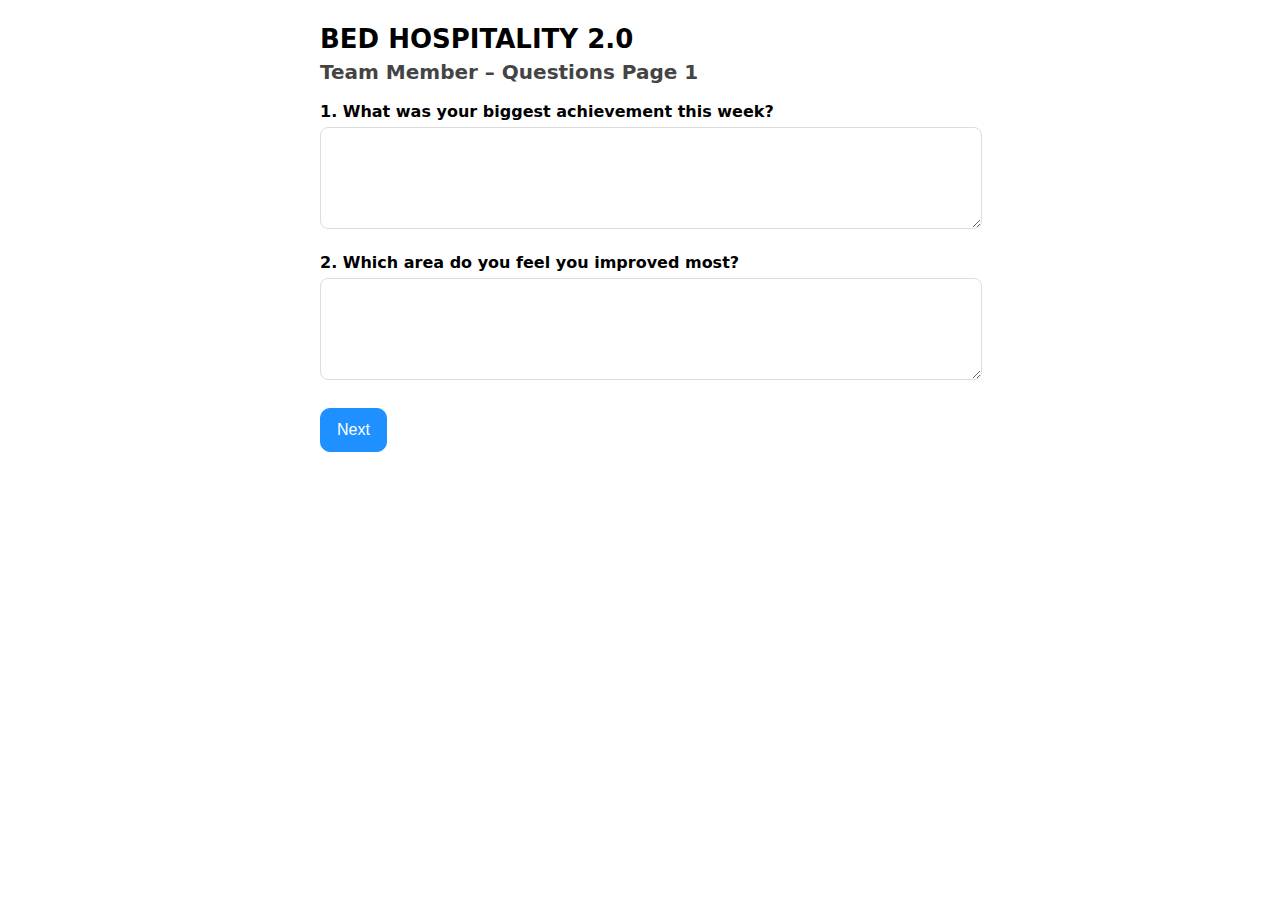
<file: team/questions-part1.html>
<!DOCTYPE html>
<html lang="en">
<head>
  <meta charset="utf-8" />
  <meta name="viewport" content="width=device-width, initial-scale=1" />
  <title>BED – Team Questions</title>

  <link rel="manifest" href="../manifest.json">
  <meta name="theme-color" content="#1E90FF">
  <script>
  if ('serviceWorker' in navigator) {
    navigator.serviceWorker.register('../sw.js', {scope: '../'});
  }
  </script>

  <style>
    :root{--blue:#1E90FF; --grey:#888;}
    body{font-family:system-ui,Arial,sans-serif; margin:0; padding:24px;}
    .container{max-width:640px; margin:0 auto;}
    h1{font-size:26px; font-weight:700; margin:0;}
    .subheader{font-size:20px; font-weight:600; margin:6px 0 18px; color:#444;}
    .question{margin-bottom:20px;}
    label{display:block; font-weight:600; margin-bottom:6px;}
    textarea{width:100%; padding:10px; border:1px solid #ddd; border-radius:8px; min-height:80px;}
    .actions{margin-top:24px;}
    .btn{padding:12px 16px; border-radius:10px; border:1px solid #ddd; font-size:16px; cursor:pointer;}
    .btn-primary{background:var(--blue); color:#fff; border-color:var(--blue);}
  </style>
</head>
<body>
  <main class="container">
    <h1>BED HOSPITALITY 2.0</h1>
    <p class="subheader">Team Member – Questions Page 1</p>

    <div class="question">
      <label for="q1">1. What was your biggest achievement this week?</label>
      <textarea id="q1"></textarea>
    </div>

    <div class="question">
      <label for="q2">2. Which area do you feel you improved most?</label>
      <textarea id="q2"></textarea>
    </div>

    <div class="actions">
      <button class="btn btn-primary" onclick="alert('Next page coming soon…')">Next</button>
    </div>
  </main>
</body>
</html>
</file>
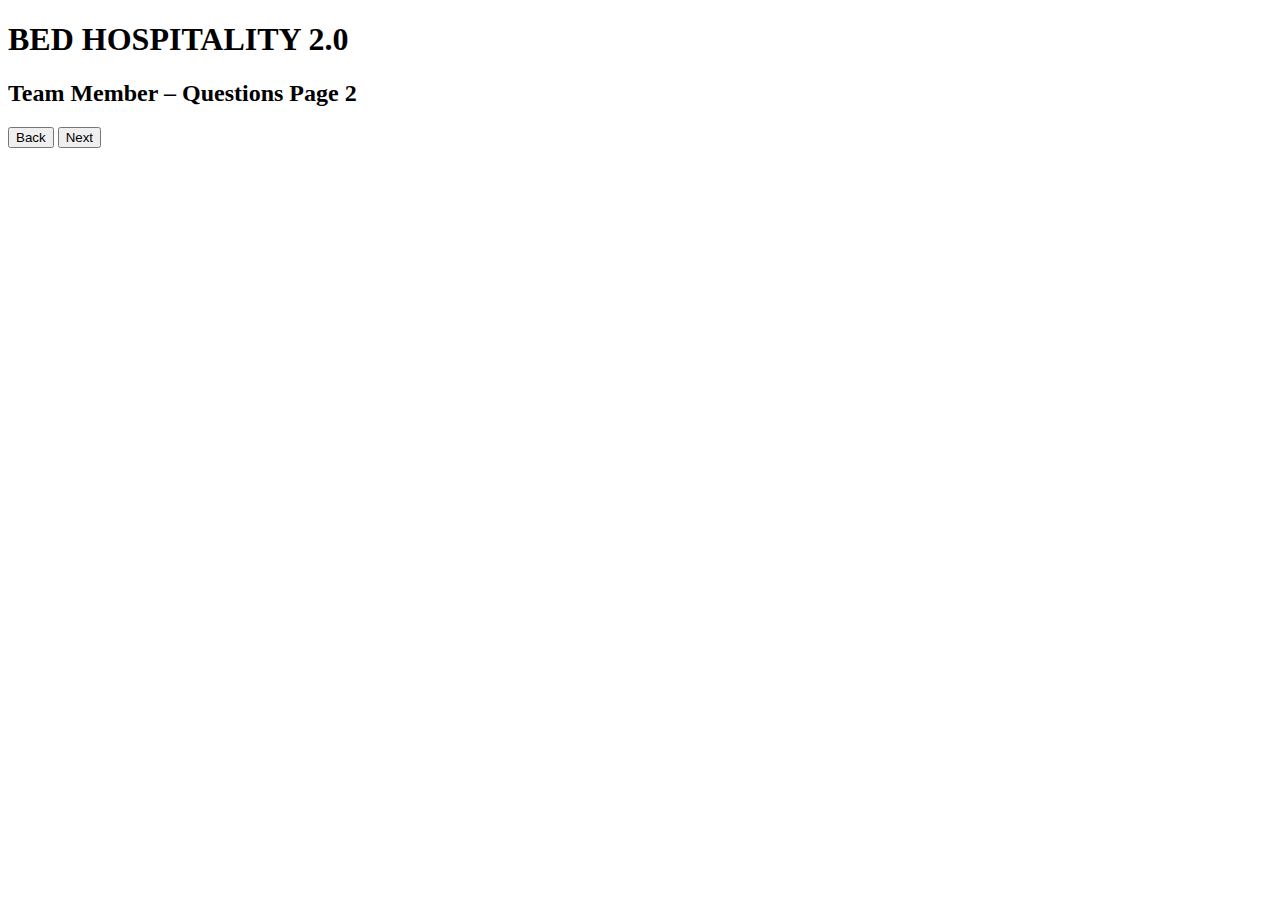
<file: team/questions-part2.html>
<!DOCTYPE html>
<html lang="en">
<head>
  <meta charset="utf-8" />
  <meta name="viewport" content="width=device-width, initial-scale=1" />
  <title>BED – Team Questions Page 2</title>
  <link rel="stylesheet" href="../shared/style.css?v=1">
</head>
<body>
  <main class="container">
    <h1>BED HOSPITALITY 2.0</h1>
    <h2>Team Member – Questions Page 2</h2>

    <form id="questions"></form>

    <div class="actions">
      <button type="button" onclick="location.href='questions-part1.html'">Back</button>
      <button type="button" id="nextBtn">Next</button>
    </div>
  </main>

  <script>
    fetch('../data/questions_team.json')
      .then(r => r.json())
      .then(data => {
        const wrap = document.getElementById('questions');
        // Load only questions 6–10 as Page 2
        data.questions.slice(5,10).forEach((q, i) => {
          const div = document.createElement('div');
          div.className = 'q-item';
          div.innerHTML = `
            <div class="q-num">${i+6}.</div>
            <div class="q-body">
              <div class="q-title">${q.statement}</div>
              <div class="q-sub">${q.subtext || ''}</div>
              <input type="text" />
            </div>`;
          wrap.appendChild(div);
        });
      });

    document.getElementById('nextBtn').onclick = () => {
      location.href = 'questions-part3.html'; // or scoring.html if last page
    };
  </script>
</body>
</html>
</file>
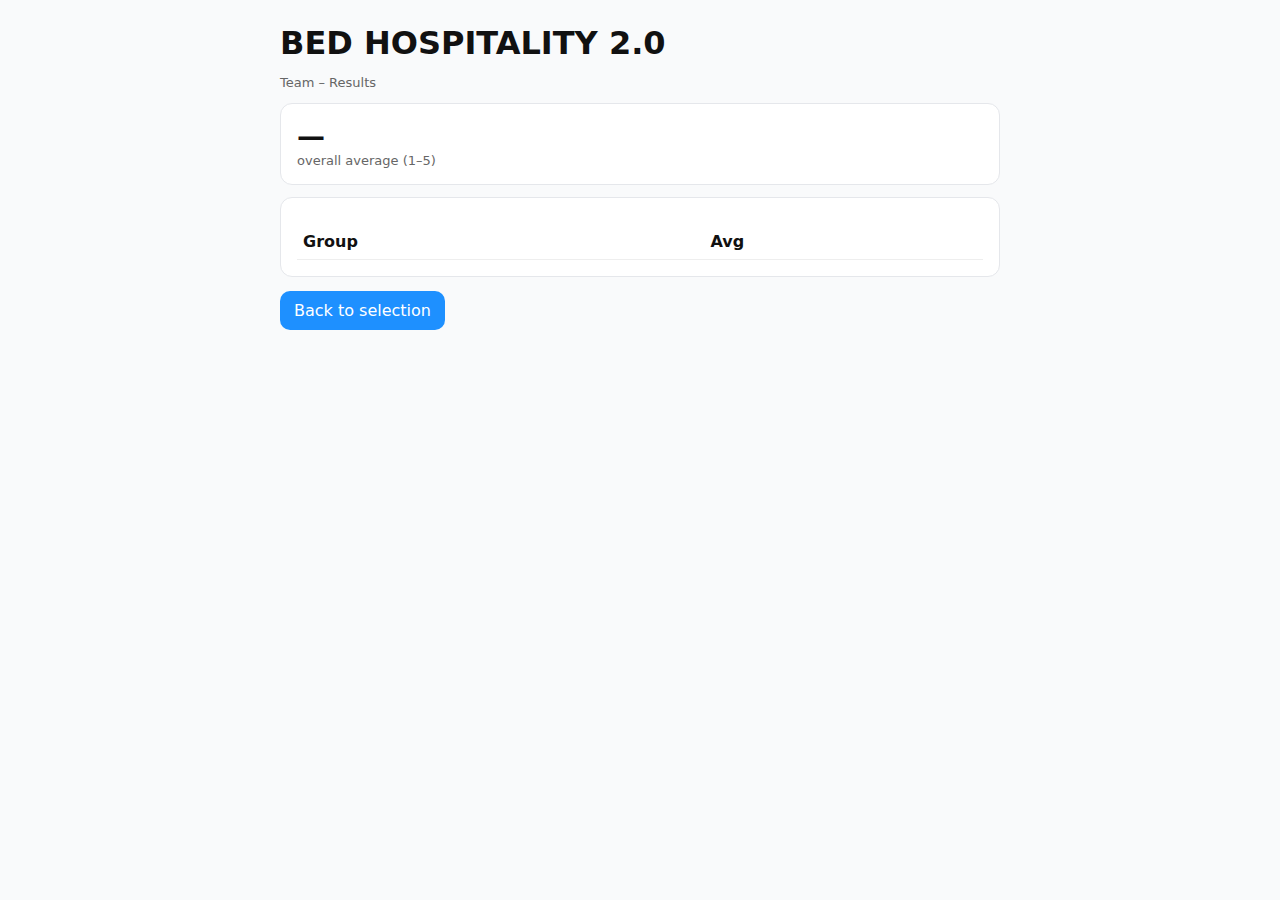
<file: team/scoring.html>
<!doctype html><html lang="en"><head>
<meta charset="utf-8"><meta name="viewport" content="width=device-width,initial-scale=1">
<title>BED – Team Scoring</title>
<style>body{font-family:system-ui,Arial,sans-serif;margin:0;background:#F9FAFB;color:#111}
.wrap{max-width:720px;margin:0 auto;padding:24px}h1{margin:0 0 6px;font-weight:900}
.card{background:#fff;border:1px solid #e5e7eb;border-radius:12px;padding:16px;margin-top:12px}
.kpi{font-size:28px;font-weight:900;margin:0}table{width:100%;border-collapse:collapse;margin-top:10px}
th,td{border-bottom:1px solid #eee;padding:8px 6px;text-align:left}
.btn{display:inline-block;margin-top:14px;padding:10px 14px;border-radius:10px;background:#1E90FF;color:#fff;text-decoration:none}
.muted{color:#666;font-size:13px}</style></head><body><main class="wrap">
<h1>BED HOSPITALITY 2.0</h1><p class="muted">Team – Results</p>
<div class="card"><div id="overall" class="kpi">—</div><div class="muted">overall average (1–5)</div></div>
<div class="card"><table id="byGroup"><thead><tr><th>Group</th><th>Avg</th></tr></thead><tbody></tbody></table></div>
<a class="btn" href="../selection.html">Back to selection</a>
</main>
<script>
(async () => {
  const answers = JSON.parse(localStorage.getItem('bed_team_answers')||'{}');
  const res = await fetch('../data/questions_team.json'); // loads original items :contentReference[oaicite:0]{index=0}
  const data = await res.json();
  const qByGroup = {};
  data.questions.forEach(q => { if(answers[q.id]) (qByGroup[q.group] ||= []).push(answers[q.id]); });
  const avg = arr => arr.reduce((a,b)=>a+b,0)/arr.length;
  const allVals = Object.values(answers);
  document.getElementById('overall').textContent = allVals.length ? avg(allVals).toFixed(2) : '—';
  const tbody = document.querySelector('#byGroup tbody');
  Object.keys(qByGroup).forEach(g=>{
    const tr=document.createElement('tr');
    tr.innerHTML=`<td>${g}</td><td>${avg(qByGroup[g]).toFixed(2)}</td>`;
    tbody.appendChild(tr);
  });
})();
</script></body></html>
</file>
<file: shared/style.css>

</file>
